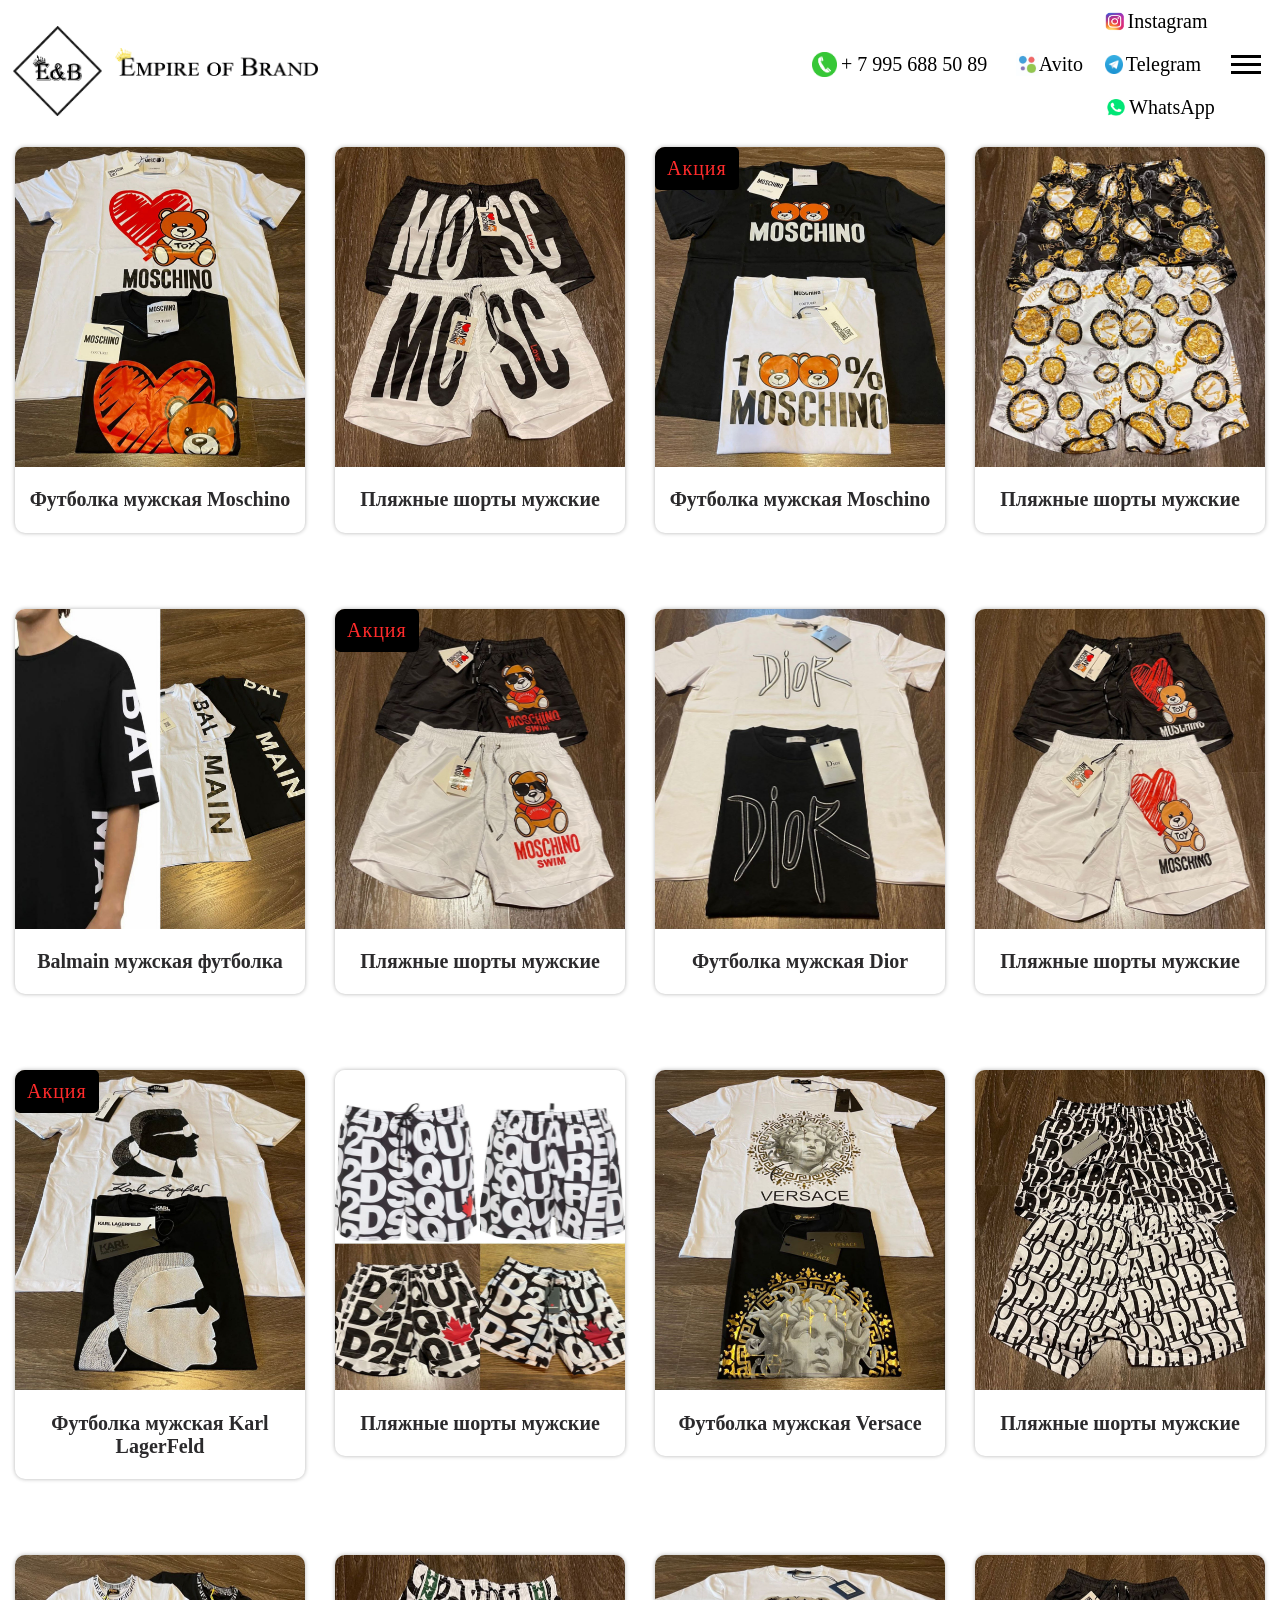
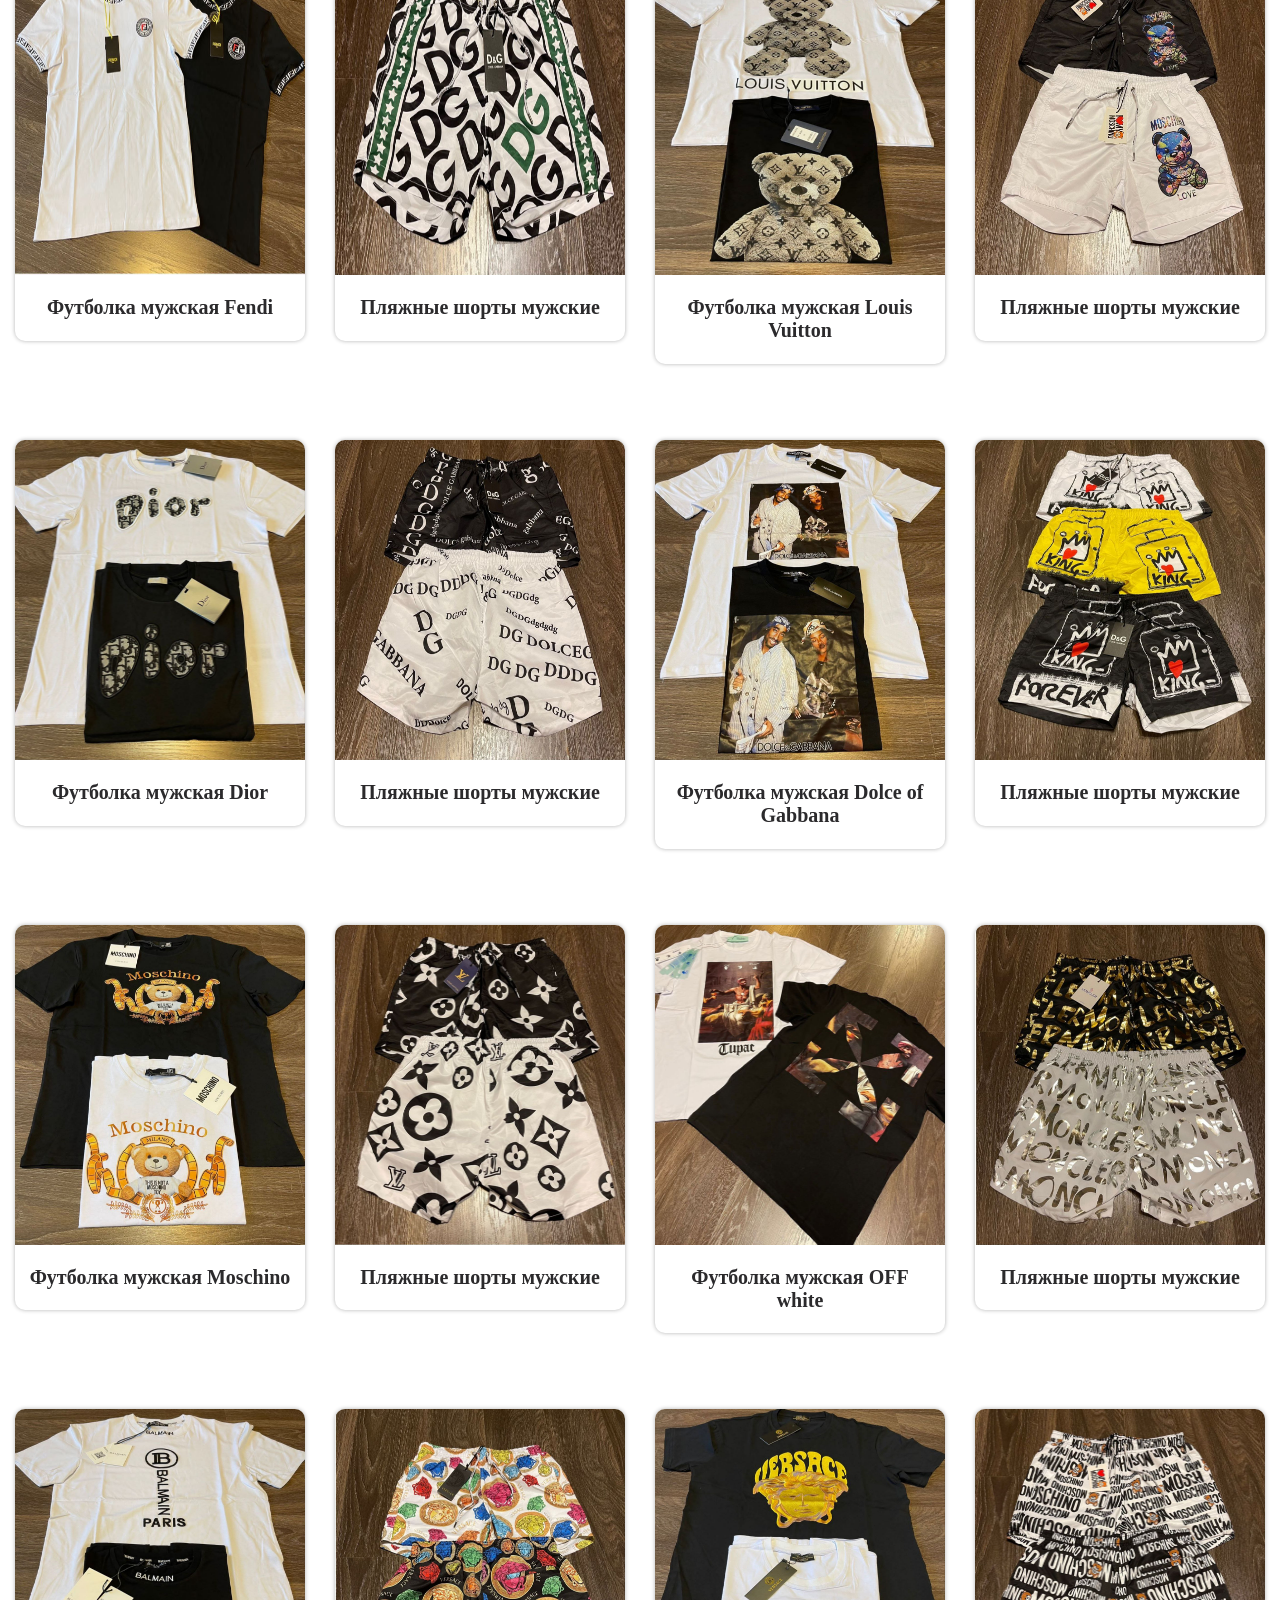
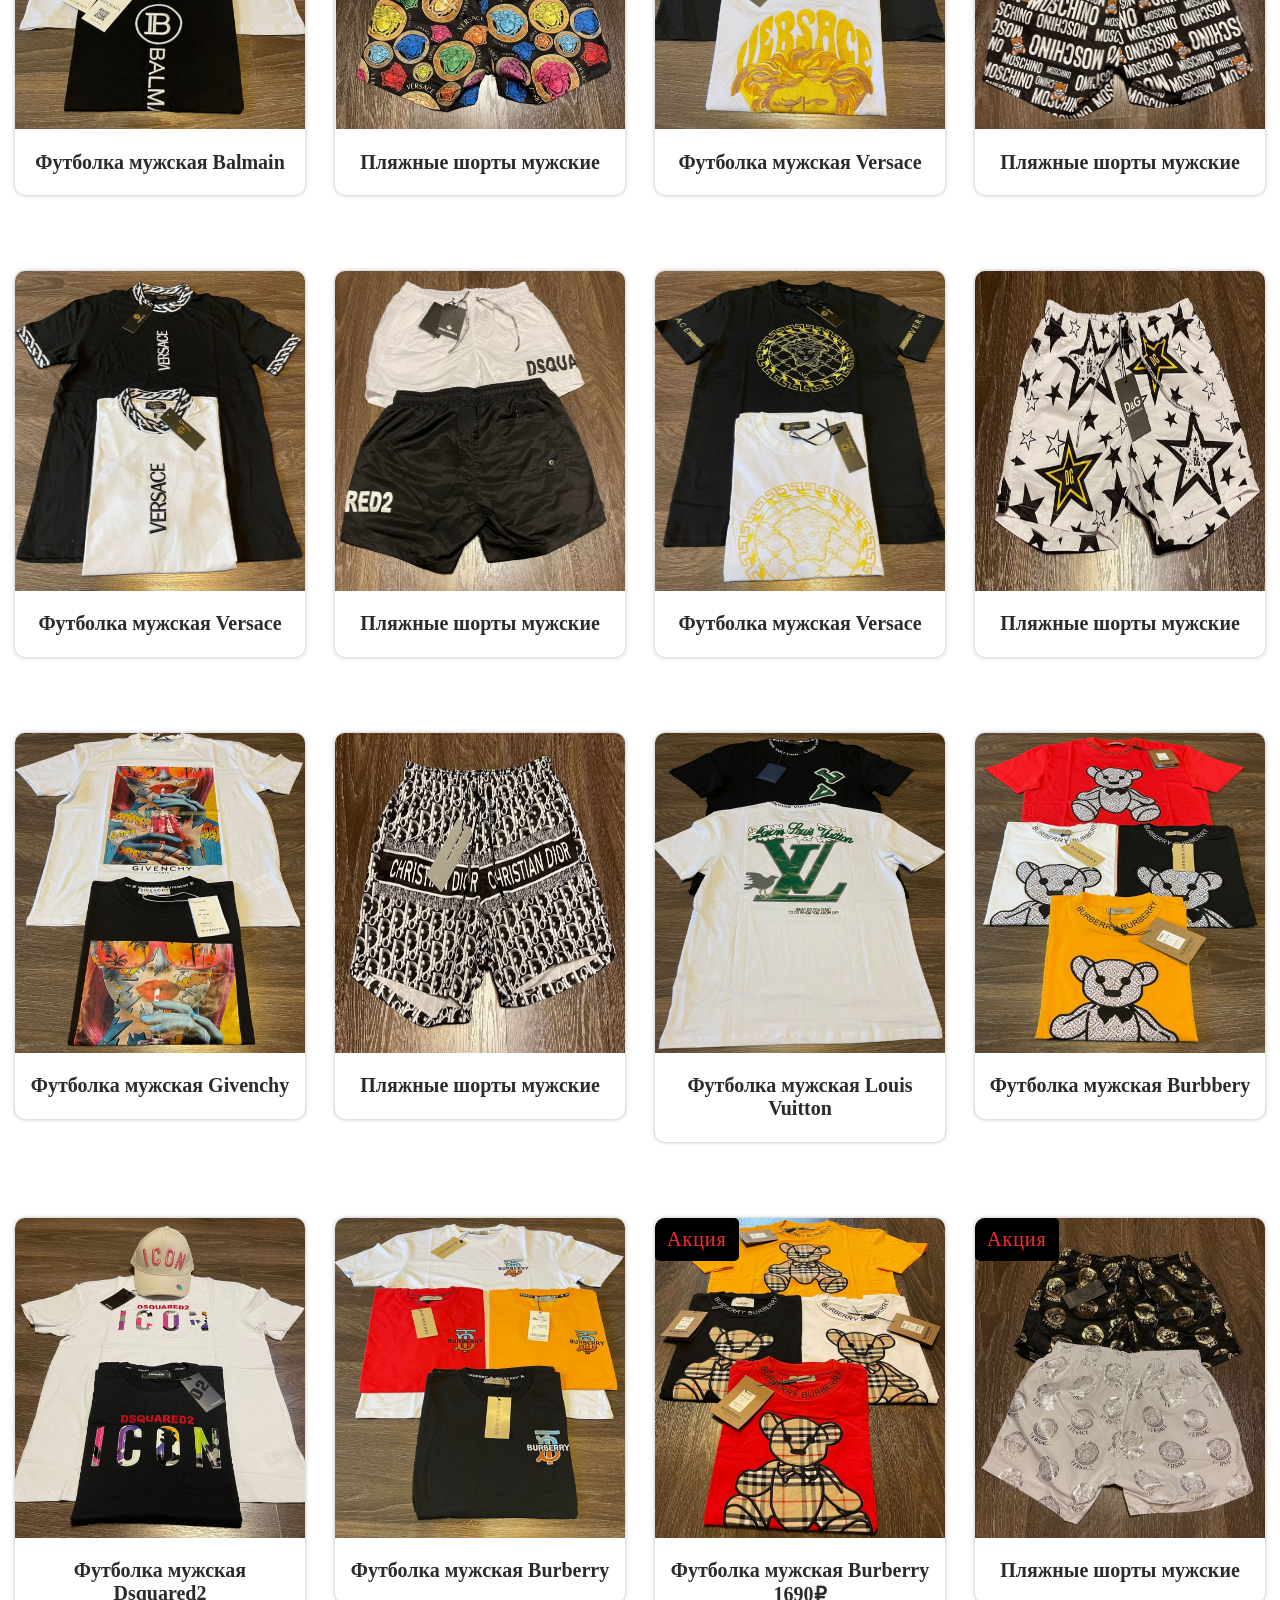
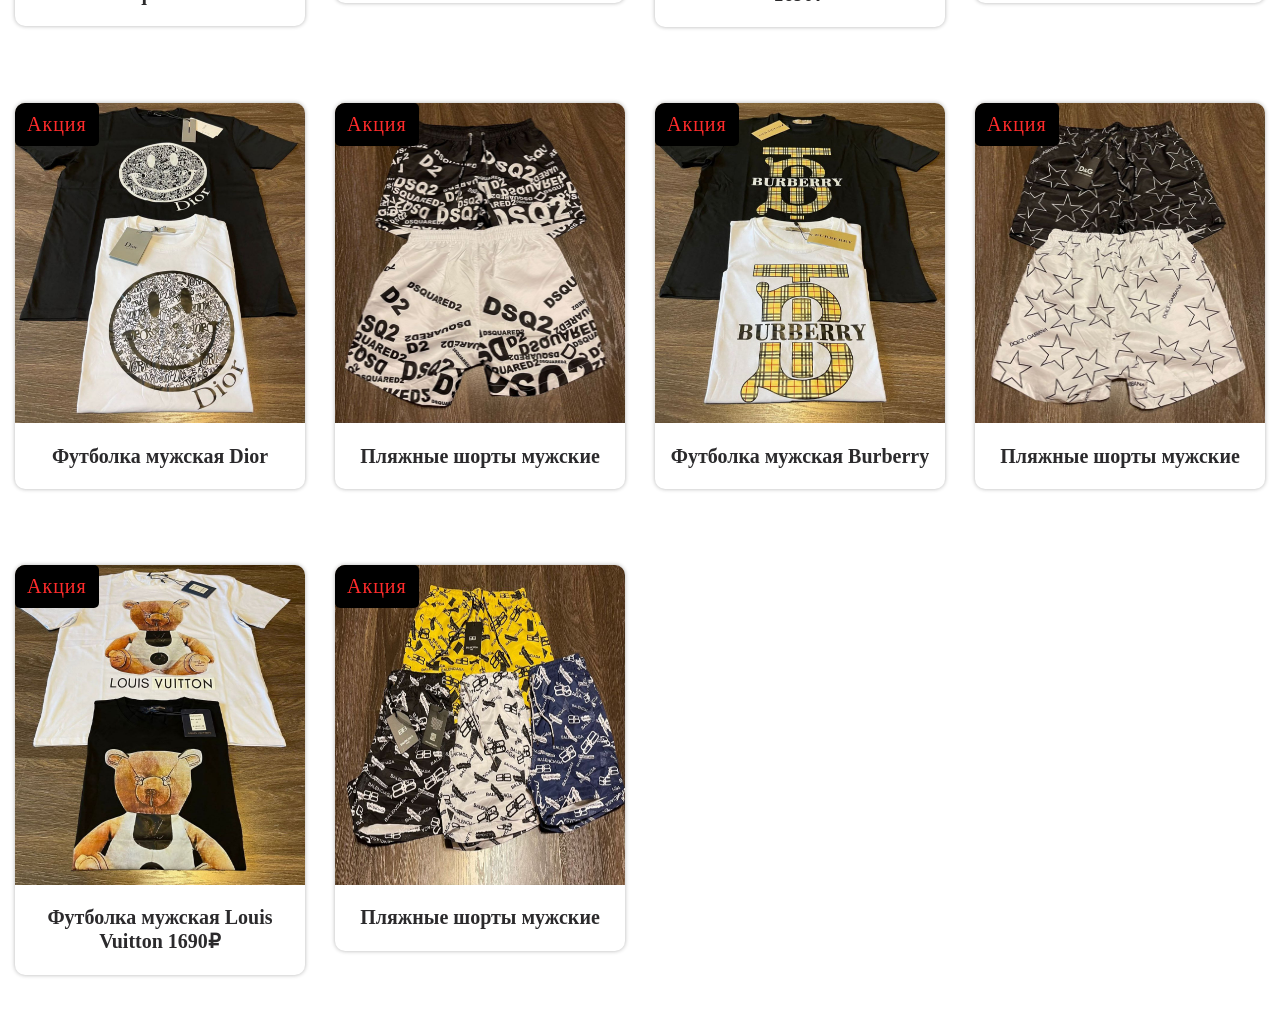
<file: index.html>
<!DOCTYPE html>
<html lang="en">
<head>
	<meta charset="UTF-8">
	<title>Empirebrand.ru</title>
	<link rel="icon" href="img/Прямоугольник 1 копия 3.png" type="img/x-icon">
	<link rel="shortcut icon" href="img/Прямоугольник 1 копия 3.png" type="img/x-icon">
	<meta name="viewport" content="width=device-width, initial-scale=1, shrink-to-fit=no"> 
	<script type="text/javascript" src="https://cdnjs.cloudflare.com/ajax/libs/jquery/3.4.1/jquery.min.js"></script>
	<link rel="stylesheet" href="main.css">
	<meta http-equiv="Permissions-Policy" content="interest-cohort=()">
</head>
<body id="body">
<header class="header" id="header">
	<button class="nav-toggle" id="nav_toggle" type="button">
        <span class="nav-toggle__item">Menu</span>
    </button>
    <div class="fir">
    <img class="logo1" data-nam = "a" src="img/Прямоугольник 1 копия 3.jpg">
	<a class="name" href="#" data-nam = "a"><img class="name_img" src="img/pngwing.com.png"></a>
	<div class="contect">
		<a class="cont"><img src="img/pngwing.com .png" class="znachok4">+ 7 995 688 50 89</a>
		<a class="avito" href="https://www.avito.ru/user/26b35a51072a0029b1a2f81b1737c6fe/profile?src=sharing" target="_blank"><img src="img/Без имени-1.jpg" class="znachok5">Avito</a>
		<div class="s_seti">
		<a href="https://instagram.com/empire_of_brand?igshid=NGExMmI2YTkyZg==" target="_blank"><img src="img/pngwing.com (9).png" class="znachok6">Instagram</a>
		<a href="https://web.telegram.org/k/#5147271077" target="_blank"><img src="img/2473-telegram.png" class="znachok7">Telegram</a>
		<a href="https://wa.me/79956885089" target="_blank"><img src="img/4586-whatsapp-logo.png" class="znachok8">WhatsApp</a>
		</div>
	</div>
	</div>
</header>
<button class="navi" id="navi" type="button">
        <span class="nav"></span>
    </button>
<button class="nazad" id="nazad" type="button">
        Назад
    </button>
<div class="main">
	<div class="container">
		<div class="poisk" id="poisk"></div>
		<div class="tovar" id="tovar">

				<div class="port_del" data-cat="foodbolka">
				<a href="#" data-tovar="9"><div class="port_inner">
						<img class="port_img" src="img/photo_2023-06-04_14-35-52 (2).jpg" alt="">
					<div class="port_cont">
						<div class="port_title">
								Футболка мужская Moschino
						</div>
					</div>
				</div></a>
				</div>

				<div class="port_del" data-cat="short">
				<a href="#" data-tovar="10"><div class="port_inner">
						<img class="port_img" src="img/photo_2023-06-09_00-13-14.jpg" alt="">
					<div class="port_cont">
						<div class="port_title">
								Пляжные шорты мужские
						</div>
					</div>
				</div></a>
				</div>
				
				<div class="port_del" data-cat="foodbolka" data-salee="2">
				<a href="#" data-tovar="11"><div class="port_inner"><p class="aksi">Aкция</p>
						<img class="port_img" src="img/photo_2023-06-04_14-36-13.jpg" alt="">
					<div class="port_cont">
						<div class="port_title">
								Футболка мужская Moschino
						</div>
					</div>
				</div></a>
				</div>

				<div class="port_del" data-cat="short">
				<a href="#" data-tovar="12"><div class="port_inner">
						<img class="port_img" src="img/photo_2023-06-09_00-13-13.jpg" alt="">
					<div class="port_cont">
						<div class="port_title">
								Пляжные шорты мужские
						</div>
					</div>
				</div></a>
				</div>
				
				<div class="port_del" data-cat="foodbolka">
				<a href="#" data-tovar="13"><div class="port_inner">
						<img class="port_img" src="img/photo_2023-06-04_14-36-14.jpg" alt="">
					<div class="port_cont">
						<div class="port_title">
								Balmain мужская футболка
						</div>
					</div>
				</div></a>
				</div>
				<div class="port_del" data-cat="short" data-salee="2">
				<a href="#" data-tovar="14"><div class="port_inner"><p class="aksi">Aкция</p>
						<img class="port_img" src="img/photo_2023-06-09_00-13-12.jpg" alt="">
					<div class="port_cont">
						<div class="port_title">
								Пляжные шорты мужские
						</div>
					</div>
				</div></a>
				</div>
				<div class="port_del" data-cat="foodbolka">
				<a href="#" data-tovar="15"><div class="port_inner">
						<img class="port_img" src="img/photo_2023-06-04_14-36-16.jpg" alt="" >
					<div class="port_cont">
						<div class="port_title">
								Футболка мужская Dior
						</div>
					</div>
				</div></a>
				</div>

				<div class="port_del" data-cat="short">
				<a href="#" data-tovar="16"><div class="port_inner">
						<img class="port_img" src="img/photo_2023-06-09_00-13-11.jpg" alt="" >
					<div class="port_cont">
						<div class="port_title">
								Пляжные шорты мужские
						</div>
					</div>
				</div></a>
				</div>

				<div class="port_del" data-cat="foodbolka" data-salee="2">
				<a href="#" data-tovar="17"><div class="port_inner"><p class="aksi">Aкция</p>
						<img class="port_img" src="img/photo_2023-06-04_14-35-39.jpg" alt="" >
					<div class="port_cont">
						<div class="port_title">
								Футболка мужская Karl LagerFeld
						</div>
					</div>
				</div></a>
				</div>

				<div class="port_del" data-cat="short">
				<a href="#" data-tovar="18"><div class="port_inner">
						<img class="port_img" src="img/photo_2023-06-09_00-13-19.jpg" alt="" >
					<div class="port_cont">
						<div class="port_title">
								Пляжные шорты мужские
						</div>
					</div>
				</div></a>
				</div>

				<div class="port_del" data-cat="foodbolka">
				<a href="#" data-tovar="19"><div class="port_inner">
						<img class="port_img" src="img/photo_2023-06-04_14-35-43.jpg" alt="" >
					<div class="port_cont">
						<div class="port_title">
								Футболка мужская Versace
						</div>
					</div>
				</div></a>
				</div>

				<div class="port_del" data-cat="short">
				<a href="#" data-tovar="20"><div class="port_inner">
						<img class="port_img" src="img/photo_2023-06-09_00-13-20.jpg" alt="" >
					<div class="port_cont">
						<div class="port_title">
								Пляжные шорты мужские
						</div>
					</div>
				</div></a>
				</div>

				<div class="port_del" data-cat="foodbolka">
				<a href="#" data-tovar="21"><div class="port_inner">
						<img class="port_img" src="img/photo_2023-06-04_14-35-47.jpg" alt="" >
					<div class="port_cont">
						<div class="port_title">
								Футболка мужская Fendi
						</div>
					</div>
				</div></a>
				</div>

				<div class="port_del" data-cat="short">
				<a href="#" data-tovar="22"><div class="port_inner">
						<img class="port_img" src="img/photo_2023-06-09_00-13-21 (2).jpg" alt="" >
					<div class="port_cont">
						<div class="port_title">
								Пляжные шорты мужские
						</div>
					</div>
				</div></a>
				</div>

				<div class="port_del" data-cat="foodbolka">
				<a href="#" data-tovar="23"><div class="port_inner">
						<img class="port_img" src="img/photo_2023-06-04_14-35-49.jpg" alt="" >
					<div class="port_cont">
						<div class="port_title">
								Футболка мужская Louis Vuitton
						</div>
					</div>
				</div></a>
				</div>

				<div class="port_del" data-cat="short">
				<a href="#" data-tovar="24"><div class="port_inner">
						<img class="port_img" src="img/photo_2023-06-09_00-13-21.jpg" alt="" >
					<div class="port_cont">
						<div class="port_title">
								Пляжные шорты мужские
						</div>
					</div>
				</div></a>
				</div>

				<div class="port_del" data-cat="foodbolka">
				<a href="#" data-tovar="25"><div class="port_inner">
						<img class="port_img" src="img/photo_2023-06-04_14-35-51.jpg" alt="" >
					<div class="port_cont">
						<div class="port_title">
								Футболка мужская Dior
						</div>
					</div>
				</div></a>
				</div>

				<div class="port_del" data-cat="short">
				<a href="#" data-tovar="26"><div class="port_inner">
						<img class="port_img" src="img/photo_2023-06-09_00-13-22.jpg" alt="" >
					<div class="port_cont">
						<div class="port_title">
								Пляжные шорты мужские
						</div>
					</div>
				</div></a>
				</div>

				<div class="port_del" data-cat="foodbolka">
				<a href="#" data-tovar="27"><div class="port_inner">
						<img class="port_img" src="img/photo_2023-06-04_14-35-52.jpg" alt="" >
					<div class="port_cont">
						<div class="port_title">
								Футболка мужская Dolce of Gabbana
						</div>
					</div>
				</div></a>
				</div>

				<div class="port_del" data-cat="short">
				<a href="#" data-tovar="28"><div class="port_inner">
						<img class="port_img" src="img/photo_2023-06-09_00-13-23.jpg" alt="" >
					<div class="port_cont">
						<div class="port_title">
								Пляжные шорты мужские
						</div>
					</div>
				</div></a>
				</div>

				<div class="port_del" data-cat="foodbolka">
				<a href="#" data-tovar="29"><div class="port_inner">
						<img class="port_img" src="img/photo_2023-06-04_14-36-15.jpg" alt="" >
					<div class="port_cont">
						<div class="port_title">
								Футболка мужская Moschino
						</div>
					</div>
				</div></a>
				</div>

				<div class="port_del" data-cat="short">
				<a href="#" data-tovar="30"><div class="port_inner">
						<img class="port_img" src="img/photo_2023-06-09_00-13-24.jpg" alt="" >
					<div class="port_cont">
						<div class="port_title">
								Пляжные шорты мужские
						</div>
					</div>
				</div></a>
				</div>

				<div class="port_del" data-cat="foodbolka">
				<a href="#" data-tovar="31"><div class="port_inner">
						<img class="port_img" src="img/photo_2023-06-04_14-36-17.jpg" alt="" >
					<div class="port_cont">
						<div class="port_title">
								Футболка мужская OFF white
						</div>
					</div>
				</div></a>
				</div>

				<div class="port_del" data-cat="short">
				<a href="#" data-tovar="32"><div class="port_inner">
						<img class="port_img" src="img/photo_2023-06-09_00-13-25 (2).jpg" alt="" >
					<div class="port_cont">
						<div class="port_title">
								Пляжные шорты мужские
						</div>
					</div>
				</div></a>
				</div>

				<div class="port_del" data-cat="foodbolka">
				<a href="#" data-tovar="33"><div class="port_inner">
						<img class="port_img" src="img/photo_2023-06-04_14-36-18.jpg" alt="" >
					<div class="port_cont">
						<div class="port_title">
								Футболка мужская Balmain
						</div>
					</div>
				</div></a>
				</div>

				<div class="port_del" data-cat="short">
				<a href="#" data-tovar="34"><div class="port_inner">
						<img class="port_img" src="img/photo_2023-06-09_00-13-25.jpg" alt="" >
					<div class="port_cont">
						<div class="port_title">
								Пляжные шорты мужские
						</div>
					</div>
				</div></a>
				</div>

				<div class="port_del" data-cat="foodbolka">
				<a href="#" data-tovar="35"><div class="port_inner">
						<img class="port_img" src="img/photo_2023-06-04_14-36-19.jpg" alt="" >
					<div class="port_cont">
						<div class="port_title">
								Футболка мужская Versace
						</div>
					</div>
				</div></a>
				</div>

				<div class="port_del" data-cat="short">
				<a href="#" data-tovar="36"><div class="port_inner">
						<img class="port_img" src="img/photo_2023-06-09_00-13-26.jpg" alt="" >
					<div class="port_cont">
						<div class="port_title">
								Пляжные шорты мужские
						</div>
					</div>
				</div></a>
				</div>

				<div class="port_del" data-cat="foodbolka">
				<a href="#" data-tovar="37"><div class="port_inner">
						<img class="port_img" src="img/photo_2023-06-04_14-36-25.jpg" alt="" >
					<div class="port_cont">
						<div class="port_title">
								Футболка мужская Versace
						</div>
					</div>
				</div></a>
				</div>

				<div class="port_del" data-cat="short">
				<a href="#" data-tovar="38"><div class="port_inner">
						<img class="port_img" src="img/photo_2023-06-09_00-13-27.jpg" alt="" >
					<div class="port_cont">
						<div class="port_title">
								Пляжные шорты мужские
						</div>
					</div>
				</div></a>
				</div>

				<div class="port_del" data-cat="foodbolka">
				<a href="#" data-tovar="39"><div class="port_inner">
						<img class="port_img" src="img/photo_2023-06-09_00-12-32.jpg" alt="" >
					<div class="port_cont">
						<div class="port_title">
								Футболка мужская Versace
						</div>
					</div>
				</div></a>
				</div>

				<div class="port_del" data-cat="short">
				<a href="#" data-tovar="40"><div class="port_inner">
						<img class="port_img" src="img/photo_2023-06-09_00-13-28.jpg" alt="" >
					<div class="port_cont">
						<div class="port_title">
								Пляжные шорты мужские
						</div>
					</div>
				</div></a>
				</div>

				<div class="port_del" data-cat="foodbolka">
				<a href="#" data-tovar="41"><div class="port_inner">
						<img class="port_img" src="img/photo_2023-06-09_00-12-36.jpg" alt="" >
					<div class="port_cont">
						<div class="port_title">
								Футболка мужская Givenchy
						</div>
					</div>
				</div></a>
				</div>

				<div class="port_del" data-cat="short">
				<a href="#" data-tovar="42"><div class="port_inner">
						<img class="port_img" src="img/photo_2023-06-09_00-13-29.jpg" alt="" >
					<div class="port_cont">
						<div class="port_title">
								Пляжные шорты мужские
						</div>
					</div>
				</div></a>
				</div>

				<div class="port_del" data-cat="foodbolka">
				<a href="#" data-tovar="43"><div class="port_inner">
						<img class="port_img" src="img/photo_2023-06-09_00-12-55.jpg" alt="" >
					<div class="port_cont">
						<div class="port_title">
								Футболка мужская Louis Vuitton
						</div>
					</div>
				</div></a>
				</div>

				<div class="port_del" data-cat="foodbolka">
				<a href="#" data-tovar="44"><div class="port_inner">
						<img class="port_img" src="img/photo_2023-06-09_00-13-00.jpg" alt="" >
					<div class="port_cont">
						<div class="port_title">
								Футболка мужская Burbbery
						</div>
					</div>
				</div></a>
				</div>

				<div class="port_del" data-cat="foodbolka">
				<a href="#" data-tovar="45"><div class="port_inner">
						<img class="port_img" src="img/photo_2023-06-09_00-13-02 (2).jpg" alt="" >
					<div class="port_cont">
						<div class="port_title">
								Футболка мужская Dsquared2
						</div>
					</div>
				</div></a>
				</div>

				<div class="port_del" data-cat="foodbolka">
				<a href="#" data-tovar="46"><div class="port_inner">
						<img class="port_img" src="img/photo_2023-06-09_00-13-02.jpg" alt="" >
					<div class="port_cont">
						<div class="port_title">
								Футболка мужская Burberry
						</div>
					</div>
				</div></a>
				</div>

				<div class="port_del" data-cat="foodbolka" data-salee="2">
					<a href="#" data-tovar="1">
					<div class="port_inner"><p class="aksi">Aкция</p>
						<img class="port_img" src="img/photo_2023-06-04_14-35-35.jpg" alt="">
						<div class="port_cont">
							<div class="port_title">
								Футболка мужская Burberry
								1690₽
							</div>
						</div>
					</div>
					</a>
				</div>

				<div class="port_del" data-cat="short" data-salee="4">
				<a href="#" data-tovar="2"><div class="port_inner"><p class="aksi">Aкция</p>
						<img class="port_img" src="img/photo_2023-06-09_00-13-18.jpg" alt="">
					<div class="port_cont">
						<div class="port_title">
							Пляжные шорты мужские
						</div>
					</div>
				</div></a>
				</div>

				<div class="port_del" data-cat="foodbolka" data-salee="3">
				<a href="#" data-tovar="3"><div class="port_inner"><p class="aksi">Aкция</p>
						<img class="port_img" src="img/photo_2023-06-04_14-35-41.jpg" alt="">
					<div class="port_cont">
						<div class="port_title">
								Футболка мужская Dior
						</div>
					</div>
				</div></a>
				</div>

				<div class="port_del" data-cat="short" data-salee="2">
				<a href="#" data-tovar="4"><div class="port_inner"><p class="aksi">Aкция</p>
						<img class="port_img" src="img/photo_2023-06-09_00-13-17.jpg" alt="">
					<div class="port_cont">
						<div class="port_title">
								Пляжные шорты мужские
						</div>
					</div>
				</div></a>
				</div>

				<div class="port_del" data-cat="foodbolka" data-salee="1">
				<a href="#" data-tovar="5"><div class="port_inner"><p class="aksi">Aкция</p>
						<img class="port_img" src="img/photo_2023-06-04_14-35-46.jpg" alt="">
					<div class="port_cont">
						<div class="port_title">
								Футболка мужская Burberry
						</div>
					</div>
				</div></a>
				</div>

				<div class="port_del" data-cat="short" data-salee="2">
				<a href="#" data-tovar="6"><div class="port_inner"><p class="aksi">Aкция</p>
						<img class="port_img" src="img/photo_2023-06-09_00-13-16.jpg" alt="">
					<div class="port_cont">
						<div class="port_title">
								Пляжные шорты мужские
						</div>
					</div>
				</div></a>
				</div>
				<div class="port_del" data-cat="foodbolka" data-salee="2">
				<a href="#" data-tovar="7"><div class="port_inner"><p class="aksi">Aкция</p>
						<img class="port_img" src="img/photo_2023-06-04_14-35-48.jpg" alt="">
					<div class="port_cont">
						<div class="port_title">
								Футболка мужская Louis Vuitton 
								1690₽
						</div>
					</div>
				</div></a>
				</div>

				<div class="port_del" data-cat="short" data-salee="2">
				<a href="#" data-tovar="8"><div class="port_inner"><p class="aksi">Aкция</p>
						<img class="port_img" src="img/photo_2023-06-09_00-13-15.jpg" alt="">
					<div class="port_cont">
						<div class="port_title">
								Пляжные шорты мужские
						</div>
					</div>
				</div></a>
				</div>

			</div>
	</div>
</div>
<div class="filtr">
	<a href="#" data-filter="short">Шорты</a>
	<a href="#" data-filter="foodbolka">Футболка</a>
	<a href="#" data-filter="triko">Трико</a>
	<a href="#" data-filter="salee">Акция</a>
	<a href="#" data-filter="all">Все</a>
</div>
<div class="card_1" data-card="1">
	<div class="head">
		<div class="logo"><img src="img/Прямоугольник 1 копия 3.jpg"></div>
		<div class="nam"><img class="name_img" src="img/pngwing.com.png"></div>
		<div class="name_tovar">Burberry</div>
	</div>
	<div class="sact">
		<div class="imag">
			<a class="vid" href="https://www.youtube.com/embed/foy89FB5DxQ" target="_blank"></a>
			<div class="foto"><div class="fot"><img src="img/photo_2023-06-04_14-35-35.jpg" class="foto_img" data-filt="as" data-cas="as"></div></div>
			<div class="foto"><div class="fot"><img src="img/photo_2023-06-04_14-36-26.jpg" class="foto_img" data-filt="ad" data-cas="ad"></div></div>
			<div class="foto"><div class="fot"><img src="img/photo_2023-06-04_14-36-28.jpg" class="foto_img" data-filt="af"
			data-cas="af"></div></div>
			<div class="video"><div class="fot"><iframe src="https://www.youtube.com/embed/foy89FB5DxQ" target="_blank" title="YouTube video player" frameborder="0" allow="accelerometer; autoplay; clipboard-write; encrypted-media; gyroscope; picture-in-picture; web-share" allowfullscreen></iframe></div></div>
		</div>
		<div class="opis"><p>⚠️У нас к сожалению в данный момент нет магазина, где можно посмотреть и примерить😔 пока что работаем  на доставку и для вас мы создали условия для комфортной покупки😊</p><p>❗️Размеры 46(S) - 58(4XL), наличие уточняйте</p><p>Условия доставки🚚:</p><p>Авито доставка- с 30% скидкой на доставку и с возможностью примерить (в ТК Сдэк и т п, нет примерочной, но у вас будет 14 дней на возврат).</p><p> Отправка любой ТК от нас с предоплатой, у вас будет 3 дня на возврат после поступления. Возврат будет за наш счет😊 </p><p>Допольнительная информация:</p><p>✅У нас в видео вы можете узнать как заказывать Авито доставкой</p><p>✅У нас есть своя размерная сетка для каждого товара и по ней мы подбираем для вас нужный размер😊 </p><p>✅По просьбе делаем замеры размеров для вас😊</p>📲Пишите или звоните, отвечу на все вопросы.(Телеграмм, Ватсапп есть по указанному номеру в профиле)</p><p>О магазине:</p><p>В нашем онлайн магазине Empire of Brand 🔥 большой ассортимент одежды 💯 премиум качества из Турции🇹🇷, с которым вы можете ознакомиться в профиле.</p><p>❗️Также мы постоянно расширяем ассортимент, делаем скидки и раздаем промокоды😊 </p><p>📲 Подписывайтесь чтобы первым узнавать о новых поступлениях.</p><p>🌟 Наша миссия- приносить радость Вам, при покупке новой одежды Премиум Качество за хорошую цену.</p></div>
	</div>
	<div class="cla" data-buy="1"><button class="sale">Купить</button></div>
</div>
<div class="ass">
	<div class="pravo" data-slider="as" data-next="ad" data-st="qw"
	data-ol="qe"><img src="img/Прямоугольник.png"></div>
	<div class="levo" data-slider="ad" data-next="as" data-st="qe"
	data-ol="qw"><img src="img/Прямоугольник 1 копия.png"></div>
	<div class="pravo2" data-slider="ad" data-next="af" data-st="qr"
	data-ol="qw"><img src="img/Прямоугольник.png"></div>
	<div class="levo2" data-slider="af" data-next="ad" data-st="qw"
	data-ol="qr"><img src="img/Прямоугольник 1 копия.png"></div>
	<div class="pravo3" data-slider="af" data-next="ag" data-st="qt"
	data-ol="qr"><img src="img/Прямоугольник.png"></div>
</div>
<div class="card_1" data-card="2">
	<div class="head">
		<div class="logo"><img src="img/Прямоугольник 1 копия 3.jpg"></div>
		<div class="nam"><img class="name_img" src="img/pngwing.com.png"></div>
		<div class="name_tovar">Versace</div>
	</div>
	<div class="sact">
		<div class="imag">
			<a class="vid" href="https://www.youtube.com/embed/foy89FB5DxQ" target="_blank"></a>
			<div class="foto"><div class="fot"><img src="img/photo_2023-06-09_00-13-18.jpg" class="foto_img" data-filt="as" data-cas="as"></div></div>
			<div class="foto"><div class="fot"><img src="img/photo_2023-06-04_14-36-26.jpg" class="foto_img" data-filt="ad" data-cas="ad"></div></div>
			<div class="foto"><div class="fot"><img src="img/photo_2023-06-04_14-36-28.jpg" class="foto_img" data-filt="af"
			data-cas="af"></div></div>
			<div class="video"><div class="fot"><iframe src="https://www.youtube.com/embed/foy89FB5DxQ" title="YouTube video player" frameborder="0" allow="accelerometer; autoplay; clipboard-write; encrypted-media; gyroscope; picture-in-picture; web-share" allowfullscreen></iframe></div></div>
		</div>
		<div class="opis"><p>⚠️У нас к сожалению в данный момент нет магазина, где можно посмотреть и примерить😔 пока что работаем  на доставку и для вас мы создали условия для комфортной покупки😊</p><p>❗️Размеры 46(S) - 58(4XL), наличие уточняйте</p><p>Условия доставки🚚:</p><p>Авито доставка- с 30% скидкой на доставку и с возможностью примерить (в ТК Сдэк и т п, нет примерочной, но у вас будет 14 дней на возврат).</p><p> Отправка любой ТК от нас с предоплатой, у вас будет 3 дня на возврат после поступления. Возврат будет за наш счет😊 </p><p>Допольнительная информация:</p><p>✅У нас в видео вы можете узнать как заказывать Авито доставкой</p><p>✅У нас есть своя размерная сетка для каждого товара и по ней мы подбираем для вас нужный размер😊 </p><p>✅По просьбе делаем замеры размеров для вас😊</p>📲Пишите или звоните, отвечу на все вопросы.(Телеграмм, Ватсапп есть по указанному номеру в профиле)</p><p>О магазине:</p><p>В нашем онлайн магазине Empire of Brand 🔥 большой ассортимент одежды 💯 премиум качества из Турции🇹🇷, с которым вы можете ознакомиться в профиле.</p><p>❗️Также мы постоянно расширяем ассортимент, делаем скидки и раздаем промокоды😊 </p><p>📲 Подписывайтесь чтобы первым узнавать о новых поступлениях.</p><p>🌟 Наша миссия- приносить радость Вам, при покупке новой одежды Премиум Качество за хорошую цену.</p></div>
	</div>
	<div class="cla" data-buy="2"><button class="sale">Купить</button></div>
</div>
<div class="card_1" data-card="3">
	<div class="head">
		<div class="logo"><img src="img/Прямоугольник 1 копия 3.jpg"></div>
		<div class="nam"><img class="name_img" src="img/pngwing.com.png"></div>
		<div class="name_tovar">Dior 1650₽</div>
	</div>
	<div class="sact">
		<div class="imag">
			<a class="vid" href="https://www.youtube.com/embed/foy89FB5DxQ" target="_blank"></a>
			<div class="foto"><div class="fot"><img src="img/photo_2023-06-04_14-35-41.jpg" class="foto_img" data-filt="as" data-cas="as"></div></div>
			<div class="foto"><div class="fot"><img src="img/photo_2023-06-04_14-36-26.jpg" class="foto_img" data-filt="ad" data-cas="ad"></div></div>
			<div class="foto"><div class="fot"><img src="img/photo_2023-06-04_14-36-28.jpg" class="foto_img" data-filt="af"
			data-cas="af"></div></div>
			<div class="video"><div class="fot"><img src="img/photo_2023-07-01_19-51-30.jpg" class="foto_img"></div></div>
		</div>
		<div class="opis"><p>⚠️У нас к сожалению в данный момент нет магазина, где можно посмотреть и примерить😔 пока что работаем  на доставку и для вас мы создали условия для комфортной покупки😊</p><p>❗️Размеры 46(S) - 58(4XL), наличие уточняйте</p><p>Условия доставки🚚:</p><p>Авито доставка- с 30% скидкой на доставку и с возможностью примерить (в ТК Сдэк и т п, нет примерочной, но у вас будет 14 дней на возврат).</p><p> Отправка любой ТК от нас с предоплатой, у вас будет 3 дня на возврат после поступления. Возврат будет за наш счет😊 </p><p>Допольнительная информация:</p><p>✅У нас в видео вы можете узнать как заказывать Авито доставкой</p><p>✅У нас есть своя размерная сетка для каждого товара и по ней мы подбираем для вас нужный размер😊 </p><p>✅По просьбе делаем замеры размеров для вас😊</p>📲Пишите или звоните, отвечу на все вопросы.(Телеграмм, Ватсапп есть по указанному номеру в профиле)</p><p>О магазине:</p><p>В нашем онлайн магазине Empire of Brand 🔥 большой ассортимент одежды 💯 премиум качества из Турции🇹🇷, с которым вы можете ознакомиться в профиле.</p><p>❗️Также мы постоянно расширяем ассортимент, делаем скидки и раздаем промокоды😊 </p><p>📲 Подписывайтесь чтобы первым узнавать о новых поступлениях.</p><p>🌟 Наша миссия- приносить радость Вам, при покупке новой одежды Премиум Качество за хорошую цену.</p></div>
	</div>
	<div class="cla" data-buy="3"><button class="sale">Заказать</button></div>
</div>
<div class="card_1" data-card="4">
	<div class="head">
		<div class="logo"><img src="img/Прямоугольник 1 копия 3.jpg"></div>
		<div class="nam"><img class="name_img" src="img/pngwing.com.png"></div>
		<div class="name_tovar">dsquared2</div>
	</div>
	<div class="sact">
		<div class="imag">
			<a class="vid" href="https://www.youtube.com/embed/foy89FB5DxQ" target="_blank"></a>
			<div class="foto"><div class="fot"><img src="img/photo_2023-06-09_00-13-17.jpg" class="foto_img" data-filt="as" data-cas="as"></div></div>
			<div class="foto"><div class="fot"><img src="img/photo_2023-06-04_14-36-26.jpg" class="foto_img" data-filt="ad" data-cas="ad"></div></div>
			<div class="foto"><div class="fot"><img src="img/photo_2023-06-04_14-36-28.jpg" class="foto_img" data-filt="af"
			data-cas="af"></div></div>
			<div class="video"><div class="fot"><iframe src="https://www.youtube.com/embed/foy89FB5DxQ" title="YouTube video player" frameborder="0" allow="accelerometer; autoplay; clipboard-write; encrypted-media; gyroscope; picture-in-picture; web-share" allowfullscreen></iframe></div></div>
		</div>
		<div class="opis"><p>⚠️У нас к сожалению в данный момент нет магазина, где можно посмотреть и примерить😔 пока что работаем  на доставку и для вас мы создали условия для комфортной покупки😊</p><p>❗️Размеры 46(S) - 58(4XL), наличие уточняйте</p><p>Условия доставки🚚:</p><p>Авито доставка- с 30% скидкой на доставку и с возможностью примерить (в ТК Сдэк и т п, нет примерочной, но у вас будет 14 дней на возврат).</p><p> Отправка любой ТК от нас с предоплатой, у вас будет 3 дня на возврат после поступления. Возврат будет за наш счет😊 </p><p>Допольнительная информация:</p><p>✅У нас в видео вы можете узнать как заказывать Авито доставкой</p><p>✅У нас есть своя размерная сетка для каждого товара и по ней мы подбираем для вас нужный размер😊 </p><p>✅По просьбе делаем замеры размеров для вас😊</p>📲Пишите или звоните, отвечу на все вопросы.(Телеграмм, Ватсапп есть по указанному номеру в профиле)</p><p>О магазине:</p><p>В нашем онлайн магазине Empire of Brand 🔥 большой ассортимент одежды 💯 премиум качества из Турции🇹🇷, с которым вы можете ознакомиться в профиле.</p><p>❗️Также мы постоянно расширяем ассортимент, делаем скидки и раздаем промокоды😊 </p><p>📲 Подписывайтесь чтобы первым узнавать о новых поступлениях.</p><p>🌟 Наша миссия- приносить радость Вам, при покупке новой одежды Премиум Качество за хорошую цену.</p></div>
	</div>
	<div class="cla" data-buy="4"><button class="sale">Купить</button></div>
</div>
<div class="card_1" data-card="5">
	<div class="head">
		<div class="logo"><img src="img/Прямоугольник 1 копия 3.jpg"></div>
		<div class="nam"><img class="name_img" src="img/pngwing.com.png"></div>
		<div class="name_tovar">Burberry</div>
	</div>
	<div class="sact">
		<div class="imag">
			<a class="vid" href="https://www.youtube.com/embed/foy89FB5DxQ" target="_blank"></a>
			<div class="foto"><div class="fot"><img src="img/photo_2023-06-04_14-35-46.jpg" class="foto_img" data-filt="as" data-cas="as"></div></div>
			<div class="foto"><div class="fot"><img src="img/photo_2023-06-04_14-36-26.jpg" class="foto_img" data-filt="ad" data-cas="ad"></div></div>
			<div class="foto"><div class="fot"><img src="img/photo_2023-06-04_14-36-28.jpg" class="foto_img" data-filt="af"
			data-cas="af"></div></div>
			<div class="video"><div class="fot"><iframe src="https://www.youtube.com/embed/foy89FB5DxQ" title="YouTube video player" frameborder="0" allow="accelerometer; autoplay; clipboard-write; encrypted-media; gyroscope; picture-in-picture; web-share" allowfullscreen></iframe></div></div>
		</div>
		<div class="opis"><p>⚠️У нас к сожалению в данный момент нет магазина, где можно посмотреть и примерить😔 пока что работаем  на доставку и для вас мы создали условия для комфортной покупки😊</p><p>❗️Размеры 46(S) - 58(4XL), наличие уточняйте</p><p>Условия доставки🚚:</p><p>Авито доставка- с 30% скидкой на доставку и с возможностью примерить (в ТК Сдэк и т п, нет примерочной, но у вас будет 14 дней на возврат).</p><p> Отправка любой ТК от нас с предоплатой, у вас будет 3 дня на возврат после поступления. Возврат будет за наш счет😊 </p><p>Допольнительная информация:</p><p>✅У нас в видео вы можете узнать как заказывать Авито доставкой</p><p>✅У нас есть своя размерная сетка для каждого товара и по ней мы подбираем для вас нужный размер😊 </p><p>✅По просьбе делаем замеры размеров для вас😊</p>📲Пишите или звоните, отвечу на все вопросы.(Телеграмм, Ватсапп есть по указанному номеру в профиле)</p><p>О магазине:</p><p>В нашем онлайн магазине Empire of Brand 🔥 большой ассортимент одежды 💯 премиум качества из Турции🇹🇷, с которым вы можете ознакомиться в профиле.</p><p>❗️Также мы постоянно расширяем ассортимент, делаем скидки и раздаем промокоды😊 </p><p>📲 Подписывайтесь чтобы первым узнавать о новых поступлениях.</p><p>🌟 Наша миссия- приносить радость Вам, при покупке новой одежды Премиум Качество за хорошую цену.</p></div>
	</div>
	<div class="cla" data-buy="5"><button class="sale">Купить</button></div>
</div>
<div class="card_1" data-card="6">
	<div class="head">
		<div class="logo"><img src="img/Прямоугольник 1 копия 3.jpg"></div>
		<div class="nam"><img class="name_img" src="img/pngwing.com.png"></div>
		<div class="name_tovar">Dolce of Gabbana</div>
	</div>
	<div class="sact">
		<div class="imag">
			<a class="vid" href="https://www.youtube.com/embed/foy89FB5DxQ" target="_blank"></a>
			<div class="foto"><div class="fot"><img src="img/photo_2023-06-09_00-13-16.jpg" class="foto_img" data-filt="as" data-cas="as"></div></div>
			<div class="foto"><div class="fot"><img src="img/photo_2023-06-04_14-36-26.jpg" class="foto_img" data-filt="ad" data-cas="ad"></div></div>
			<div class="foto"><div class="fot"><img src="img/photo_2023-06-04_14-36-28.jpg" class="foto_img" data-filt="af"
			data-cas="af"></div></div>
			<div class="video"><div class="fot"><iframe src="https://www.youtube.com/embed/foy89FB5DxQ" title="YouTube video player" frameborder="0" allow="accelerometer; autoplay; clipboard-write; encrypted-media; gyroscope; picture-in-picture; web-share" allowfullscreen></iframe></div></div>
		</div>
		<div class="opis"><p>⚠️У нас к сожалению в данный момент нет магазина, где можно посмотреть и примерить😔 пока что работаем  на доставку и для вас мы создали условия для комфортной покупки😊</p><p>❗️Размеры 46(S) - 58(4XL), наличие уточняйте</p><p>Условия доставки🚚:</p><p>Авито доставка- с 30% скидкой на доставку и с возможностью примерить (в ТК Сдэк и т п, нет примерочной, но у вас будет 14 дней на возврат).</p><p> Отправка любой ТК от нас с предоплатой, у вас будет 3 дня на возврат после поступления. Возврат будет за наш счет😊 </p><p>Допольнительная информация:</p><p>✅У нас в видео вы можете узнать как заказывать Авито доставкой</p><p>✅У нас есть своя размерная сетка для каждого товара и по ней мы подбираем для вас нужный размер😊 </p><p>✅По просьбе делаем замеры размеров для вас😊</p>📲Пишите или звоните, отвечу на все вопросы.(Телеграмм, Ватсапп есть по указанному номеру в профиле)</p><p>О магазине:</p><p>В нашем онлайн магазине Empire of Brand 🔥 большой ассортимент одежды 💯 премиум качества из Турции🇹🇷, с которым вы можете ознакомиться в профиле.</p><p>❗️Также мы постоянно расширяем ассортимент, делаем скидки и раздаем промокоды😊 </p><p>📲 Подписывайтесь чтобы первым узнавать о новых поступлениях.</p><p>🌟 Наша миссия- приносить радость Вам, при покупке новой одежды Премиум Качество за хорошую цену.</p></div>
	</div>
	<div class="cla" data-buy="6"><button class="sale">Купить</button></div>
</div>
<div class="card_1" data-card="7">
	<div class="head">
		<div class="logo"><img src="img/Прямоугольник 1 копия 3.jpg"></div>
		<div class="nam"><img class="name_img" src="img/pngwing.com.png"></div>
		<div class="name_tovar">Louis vuitton</div>
	</div>
	<div class="sact">
		<div class="imag">
			<a class="vid" href="https://www.youtube.com/embed/foy89FB5DxQ" target="_blank"></a>
			<div class="foto"><div class="fot"><img src="img/photo_2023-06-04_14-35-48.jpg" class="foto_img" data-filt="as" data-cas="as"></div></div>
			<div class="foto"><div class="fot"><img src="img/photo_2023-06-04_14-36-26.jpg" class="foto_img" data-filt="ad" data-cas="ad"></div></div>
			<div class="foto"><div class="fot"><img src="img/photo_2023-06-04_14-36-28.jpg" class="foto_img" data-filt="af"
			data-cas="af"></div></div>
			<div class="video"><div class="fot"><iframe src="https://www.youtube.com/embed/foy89FB5DxQ" title="YouTube video player" frameborder="0" allow="accelerometer; autoplay; clipboard-write; encrypted-media; gyroscope; picture-in-picture; web-share" allowfullscreen></iframe></div></div>
		</div>
		<div class="opis"><p>⚠️У нас к сожалению в данный момент нет магазина, где можно посмотреть и примерить😔 пока что работаем  на доставку и для вас мы создали условия для комфортной покупки😊</p><p>❗️Размеры 46(S) - 58(4XL), наличие уточняйте</p><p>Условия доставки🚚:</p><p>Авито доставка- с 30% скидкой на доставку и с возможностью примерить (в ТК Сдэк и т п, нет примерочной, но у вас будет 14 дней на возврат).</p><p> Отправка любой ТК от нас с предоплатой, у вас будет 3 дня на возврат после поступления. Возврат будет за наш счет😊 </p><p>Допольнительная информация:</p><p>✅У нас в видео вы можете узнать как заказывать Авито доставкой</p><p>✅У нас есть своя размерная сетка для каждого товара и по ней мы подбираем для вас нужный размер😊 </p><p>✅По просьбе делаем замеры размеров для вас😊</p>📲Пишите или звоните, отвечу на все вопросы.(Телеграмм, Ватсапп есть по указанному номеру в профиле)</p><p>О магазине:</p><p>В нашем онлайн магазине Empire of Brand 🔥 большой ассортимент одежды 💯 премиум качества из Турции🇹🇷, с которым вы можете ознакомиться в профиле.</p><p>❗️Также мы постоянно расширяем ассортимент, делаем скидки и раздаем промокоды😊 </p><p>📲 Подписывайтесь чтобы первым узнавать о новых поступлениях.</p><p>🌟 Наша миссия- приносить радость Вам, при покупке новой одежды Премиум Качество за хорошую цену.</p></div>
	</div>
	<div class="cla" data-buy="7"><button class="sale">Купить</button></div>
</div>
<div class="card_1" data-card="8">
	<div class="head">
		<div class="logo"><img src="img/Прямоугольник 1 копия 3.jpg"></div>
		<div class="nam"><img class="name_img" src="img/pngwing.com.png"></div>
		<div class="name_tovar">balenciga</div>
	</div>
	<div class="sact">
		<div class="imag">
			<a class="vid" href="https://www.youtube.com/embed/foy89FB5DxQ" target="_blank"></a>
			<div class="foto"><div class="fot"><img src="img/photo_2023-06-09_00-13-15.jpg" class="foto_img" data-filt="as" data-cas="as"></div></div>
			<div class="foto"><div class="fot"><img src="img/photo_2023-06-04_14-36-26.jpg" class="foto_img" data-filt="ad" data-cas="ad"></div></div>
			<div class="foto"><div class="fot"><img src="img/photo_2023-06-04_14-36-28.jpg" class="foto_img" data-filt="af"
			data-cas="af"></div></div>
			<div class="video"><div class="fot"><iframe src="https://www.youtube.com/embed/foy89FB5DxQ" title="YouTube video player" frameborder="0" allow="accelerometer; autoplay; clipboard-write; encrypted-media; gyroscope; picture-in-picture; web-share" allowfullscreen></iframe></div></div>
		</div>
		<div class="opis"><p>⚠️У нас к сожалению в данный момент нет магазина, где можно посмотреть и примерить😔 пока что работаем  на доставку и для вас мы создали условия для комфортной покупки😊</p><p>❗️Размеры 46(S) - 58(4XL), наличие уточняйте</p><p>Условия доставки🚚:</p><p>Авито доставка- с 30% скидкой на доставку и с возможностью примерить (в ТК Сдэк и т п, нет примерочной, но у вас будет 14 дней на возврат).</p><p> Отправка любой ТК от нас с предоплатой, у вас будет 3 дня на возврат после поступления. Возврат будет за наш счет😊 </p><p>Допольнительная информация:</p><p>✅У нас в видео вы можете узнать как заказывать Авито доставкой</p><p>✅У нас есть своя размерная сетка для каждого товара и по ней мы подбираем для вас нужный размер😊 </p><p>✅По просьбе делаем замеры размеров для вас😊</p>📲Пишите или звоните, отвечу на все вопросы.(Телеграмм, Ватсапп есть по указанному номеру в профиле)</p><p>О магазине:</p><p>В нашем онлайн магазине Empire of Brand 🔥 большой ассортимент одежды 💯 премиум качества из Турции🇹🇷, с которым вы можете ознакомиться в профиле.</p><p>❗️Также мы постоянно расширяем ассортимент, делаем скидки и раздаем промокоды😊 </p><p>📲 Подписывайтесь чтобы первым узнавать о новых поступлениях.</p><p>🌟 Наша миссия- приносить радость Вам, при покупке новой одежды Премиум Качество за хорошую цену.</p></div>
	</div>
	<div class="cla" data-buy="8"><button class="sale">Купить</button></div>
</div>
<div class="card_1" data-card="9">
	<div class="head">
		<div class="logo"><img src="img/Прямоугольник 1 копия 3.jpg"></div>
		<div class="nam"><img class="name_img" src="img/pngwing.com.png"></div>
		<div class="name_tovar">Moschino</div>
	</div>
	<div class="sact">
		<div class="imag">
			<a class="vid" href="https://www.youtube.com/embed/foy89FB5DxQ" target="_blank"></a>
			<div class="foto"><div class="fot"><img src="img/photo_2023-06-04_14-35-52 (2).jpg" class="foto_img" data-filt="as" data-cas="as"></div></div>
			<div class="foto"><div class="fot"><img src="img/photo_2023-06-04_14-36-26.jpg" class="foto_img" data-filt="ad" data-cas="ad"></div></div>
			<div class="foto"><div class="fot"><img src="img/photo_2023-06-04_14-36-28.jpg" class="foto_img" data-filt="af"
			data-cas="af"></div></div>
			<div class="video"><div class="fot"><iframe src="https://www.youtube.com/embed/foy89FB5DxQ" title="YouTube video player" frameborder="0" allow="accelerometer; autoplay; clipboard-write; encrypted-media; gyroscope; picture-in-picture; web-share" allowfullscreen></iframe></div></div>
		</div>
		<div class="opis"><p>⚠️У нас к сожалению в данный момент нет магазина, где можно посмотреть и примерить😔 пока что работаем  на доставку и для вас мы создали условия для комфортной покупки😊</p><p>❗️Размеры 46(S) - 58(4XL), наличие уточняйте</p><p>Условия доставки🚚:</p><p>Авито доставка- с 30% скидкой на доставку и с возможностью примерить (в ТК Сдэк и т п, нет примерочной, но у вас будет 14 дней на возврат).</p><p> Отправка любой ТК от нас с предоплатой, у вас будет 3 дня на возврат после поступления. Возврат будет за наш счет😊 </p><p>Допольнительная информация:</p><p>✅У нас в видео вы можете узнать как заказывать Авито доставкой</p><p>✅У нас есть своя размерная сетка для каждого товара и по ней мы подбираем для вас нужный размер😊 </p><p>✅По просьбе делаем замеры размеров для вас😊</p>📲Пишите или звоните, отвечу на все вопросы.(Телеграмм, Ватсапп есть по указанному номеру в профиле)</p><p>О магазине:</p><p>В нашем онлайн магазине Empire of Brand 🔥 большой ассортимент одежды 💯 премиум качества из Турции🇹🇷, с которым вы можете ознакомиться в профиле.</p><p>❗️Также мы постоянно расширяем ассортимент, делаем скидки и раздаем промокоды😊 </p><p>📲 Подписывайтесь чтобы первым узнавать о новых поступлениях.</p><p>🌟 Наша миссия- приносить радость Вам, при покупке новой одежды Премиум Качество за хорошую цену.</p></div>
	</div>
	<div class="cla" data-buy="9"><button class="sale">Купить</button></div>
</div>
<div class="card_1" data-card="10">
	<div class="head">
		<div class="logo"><img src="img/Прямоугольник 1 копия 3.jpg"></div>
		<div class="nam"><img class="name_img" src="img/pngwing.com.png"></div>
		<div class="name_tovar">Mcsc</div>
	</div>
	<div class="sact">
		<div class="imag">
			<a class="vid" href="https://www.youtube.com/embed/foy89FB5DxQ" target="_blank"></a>
			<div class="foto"><div class="fot"><img src="img/photo_2023-06-04_14-36-14.jpg" class="foto_img" data-filt="as" data-cas="as"></div></div>
			<div class="foto"><div class="fot"><img src="img/photo_2023-06-04_14-36-26.jpg" class="foto_img" data-filt="ad" data-cas="ad"></div></div>
			<div class="foto"><div class="fot"><img src="img/photo_2023-06-04_14-36-28.jpg" class="foto_img" data-filt="af"
			data-cas="af"></div></div>
			<div class="video"><div class="fot"><iframe src="https://www.youtube.com/embed/foy89FB5DxQ" title="YouTube video player" frameborder="0" allow="accelerometer; autoplay; clipboard-write; encrypted-media; gyroscope; picture-in-picture; web-share" allowfullscreen></iframe></div></div>
		</div>
		<div class="opis"><p>⚠️У нас к сожалению в данный момент нет магазина, где можно посмотреть и примерить😔 пока что работаем  на доставку и для вас мы создали условия для комфортной покупки😊</p><p>❗️Размеры 46(S) - 58(4XL), наличие уточняйте</p><p>Условия доставки🚚:</p><p>Авито доставка- с 30% скидкой на доставку и с возможностью примерить (в ТК Сдэк и т п, нет примерочной, но у вас будет 14 дней на возврат).</p><p> Отправка любой ТК от нас с предоплатой, у вас будет 3 дня на возврат после поступления. Возврат будет за наш счет😊 </p><p>Допольнительная информация:</p><p>✅У нас в видео вы можете узнать как заказывать Авито доставкой</p><p>✅У нас есть своя размерная сетка для каждого товара и по ней мы подбираем для вас нужный размер😊 </p><p>✅По просьбе делаем замеры размеров для вас😊</p>📲Пишите или звоните, отвечу на все вопросы.(Телеграмм, Ватсапп есть по указанному номеру в профиле)</p><p>О магазине:</p><p>В нашем онлайн магазине Empire of Brand 🔥 большой ассортимент одежды 💯 премиум качества из Турции🇹🇷, с которым вы можете ознакомиться в профиле.</p><p>❗️Также мы постоянно расширяем ассортимент, делаем скидки и раздаем промокоды😊 </p><p>📲 Подписывайтесь чтобы первым узнавать о новых поступлениях.</p><p>🌟 Наша миссия- приносить радость Вам, при покупке новой одежды Премиум Качество за хорошую цену.</p></div>
	</div>
	<div class="cla" data-buy="10"><button class="sale">Купить</button></div>
</div>
<div class="card_1" data-card="11">
	<div class="head">
		<div class="logo"><img src="img/Прямоугольник 1 копия 3.jpg"></div>
		<div class="nam"><img class="name_img" src="img/pngwing.com.png"></div>
		<div class="name_tovar">Moschino</div>
	</div>
	<div class="sact">
		<div class="imag">
			<a class="vid" href="https://www.youtube.com/embed/foy89FB5DxQ" target="_blank"></a>
			<div class="foto"><div class="fot"><img src="img/photo_2023-06-04_14-36-13.jpg" class="foto_img" data-filt="as" data-cas="as"></div></div>
			<div class="foto"><div class="fot"><img src="img/photo_2023-06-04_14-36-26.jpg" class="foto_img" data-filt="ad" data-cas="ad"></div></div>
			<div class="foto"><div class="fot"><img src="img/photo_2023-06-04_14-36-28.jpg" class="foto_img" data-filt="af"
			data-cas="af"></div></div>
			<div class="video"><div class="fot"><iframe src="https://www.youtube.com/embed/foy89FB5DxQ" title="YouTube video player" frameborder="0" allow="accelerometer; autoplay; clipboard-write; encrypted-media; gyroscope; picture-in-picture; web-share" allowfullscreen></iframe></div></div>
		</div>
		<div class="opis"><p>⚠️У нас к сожалению в данный момент нет магазина, где можно посмотреть и примерить😔 пока что работаем  на доставку и для вас мы создали условия для комфортной покупки😊</p><p>❗️Размеры 46(S) - 58(4XL), наличие уточняйте</p><p>Условия доставки🚚:</p><p>Авито доставка- с 30% скидкой на доставку и с возможностью примерить (в ТК Сдэк и т п, нет примерочной, но у вас будет 14 дней на возврат).</p><p> Отправка любой ТК от нас с предоплатой, у вас будет 3 дня на возврат после поступления. Возврат будет за наш счет😊 </p><p>Допольнительная информация:</p><p>✅У нас в видео вы можете узнать как заказывать Авито доставкой</p><p>✅У нас есть своя размерная сетка для каждого товара и по ней мы подбираем для вас нужный размер😊 </p><p>✅По просьбе делаем замеры размеров для вас😊</p>📲Пишите или звоните, отвечу на все вопросы.(Телеграмм, Ватсапп есть по указанному номеру в профиле)</p><p>О магазине:</p><p>В нашем онлайн магазине Empire of Brand 🔥 большой ассортимент одежды 💯 премиум качества из Турции🇹🇷, с которым вы можете ознакомиться в профиле.</p><p>❗️Также мы постоянно расширяем ассортимент, делаем скидки и раздаем промокоды😊 </p><p>📲 Подписывайтесь чтобы первым узнавать о новых поступлениях.</p><p>🌟 Наша миссия- приносить радость Вам, при покупке новой одежды Премиум Качество за хорошую цену.</p></div>
	</div>
	<div class="cla" data-buy="11"><button class="sale">Купить</button></div>
</div>
<div class="card_1" data-card="12">
	<div class="head">
		<div class="logo"><img src="img/Прямоугольник 1 копия 3.jpg"></div>
		<div class="nam"><img class="name_img" src="img/pngwing.com.png"></div>
		<div class="name_tovar">Louis vuitton</div>
	</div>
	<div class="sact">
		<div class="imag">
			<a class="vid" href="https://www.youtube.com/embed/foy89FB5DxQ" target="_blank"></a>
			<div class="foto"><div class="fot"><img src="img/photo_2023-06-09_00-13-13.jpg" class="foto_img" data-filt="as" data-cas="as"></div></div>
			<div class="foto"><div class="fot"><img src="img/photo_2023-06-04_14-36-26.jpg" class="foto_img" data-filt="ad" data-cas="ad"></div></div>
			<div class="foto"><div class="fot"><img src="img/photo_2023-06-04_14-36-28.jpg" class="foto_img" data-filt="af"
			data-cas="af"></div></div>
			<div class="video"><div class="fot"><iframe src="https://www.youtube.com/embed/foy89FB5DxQ" title="YouTube video player" frameborder="0" allow="accelerometer; autoplay; clipboard-write; encrypted-media; gyroscope; picture-in-picture; web-share" allowfullscreen></iframe></div></div>
		</div>
		<div class="opis"><p>⚠️У нас к сожалению в данный момент нет магазина, где можно посмотреть и примерить😔 пока что работаем  на доставку и для вас мы создали условия для комфортной покупки😊</p><p>❗️Размеры 46(S) - 58(4XL), наличие уточняйте</p><p>Условия доставки🚚:</p><p>Авито доставка- с 30% скидкой на доставку и с возможностью примерить (в ТК Сдэк и т п, нет примерочной, но у вас будет 14 дней на возврат).</p><p> Отправка любой ТК от нас с предоплатой, у вас будет 3 дня на возврат после поступления. Возврат будет за наш счет😊 </p><p>Допольнительная информация:</p><p>✅У нас в видео вы можете узнать как заказывать Авито доставкой</p><p>✅У нас есть своя размерная сетка для каждого товара и по ней мы подбираем для вас нужный размер😊 </p><p>✅По просьбе делаем замеры размеров для вас😊</p>📲Пишите или звоните, отвечу на все вопросы.(Телеграмм, Ватсапп есть по указанному номеру в профиле)</p><p>О магазине:</p><p>В нашем онлайн магазине Empire of Brand 🔥 большой ассортимент одежды 💯 премиум качества из Турции🇹🇷, с которым вы можете ознакомиться в профиле.</p><p>❗️Также мы постоянно расширяем ассортимент, делаем скидки и раздаем промокоды😊 </p><p>📲 Подписывайтесь чтобы первым узнавать о новых поступлениях.</p><p>🌟 Наша миссия- приносить радость Вам, при покупке новой одежды Премиум Качество за хорошую цену.</p></div>
	</div>
	<div class="cla" data-buy="12"><button class="sale">Купить</button></div>
</div>
<div class="card_1" data-card="13">
	<div class="head">
		<div class="logo"><img src="img/Прямоугольник 1 копия 3.jpg"></div>
		<div class="nam"><img class="name_img" src="img/pngwing.com.png"></div>
		<div class="name_tovar">Balmain</div>
	</div>
	<div class="sact">
		<div class="imag"><a class="vid" href="https://www.youtube.com/embed/foy89FB5DxQ" target="_blank"></a>
			<div class="foto"><div class="fot"><img src="img/photo_2023-06-04_14-36-14.jpg" class="foto_img" data-filt="as" data-cas="as"></div></div>
			<div class="foto"><div class="fot"><img src="img/photo_2023-06-04_14-36-26.jpg" class="foto_img" data-filt="ad" data-cas="ad"></div></div>
			<div class="foto"><div class="fot"><img src="img/photo_2023-06-04_14-36-28.jpg" class="foto_img" data-filt="af"
			data-cas="af"></div></div>
			<div class="video"><div class="fot"><iframe src="https://www.youtube.com/embed/foy89FB5DxQ" title="YouTube video player" frameborder="0" allow="accelerometer; autoplay; clipboard-write; encrypted-media; gyroscope; picture-in-picture; web-share" allowfullscreen></iframe></div></div>
		</div>
		<div class="opis"><p>⚠️У нас к сожалению в данный момент нет магазина, где можно посмотреть и примерить😔 пока что работаем  на доставку и для вас мы создали условия для комфортной покупки😊</p><p>❗️Размеры 46(S) - 58(4XL), наличие уточняйте</p><p>Условия доставки🚚:</p><p>Авито доставка- с 30% скидкой на доставку и с возможностью примерить (в ТК Сдэк и т п, нет примерочной, но у вас будет 14 дней на возврат).</p><p> Отправка любой ТК от нас с предоплатой, у вас будет 3 дня на возврат после поступления. Возврат будет за наш счет😊 </p><p>Допольнительная информация:</p><p>✅У нас в видео вы можете узнать как заказывать Авито доставкой</p><p>✅У нас есть своя размерная сетка для каждого товара и по ней мы подбираем для вас нужный размер😊 </p><p>✅По просьбе делаем замеры размеров для вас😊</p>📲Пишите или звоните, отвечу на все вопросы.(Телеграмм, Ватсапп есть по указанному номеру в профиле)</p><p>О магазине:</p><p>В нашем онлайн магазине Empire of Brand 🔥 большой ассортимент одежды 💯 премиум качества из Турции🇹🇷, с которым вы можете ознакомиться в профиле.</p><p>❗️Также мы постоянно расширяем ассортимент, делаем скидки и раздаем промокоды😊 </p><p>📲 Подписывайтесь чтобы первым узнавать о новых поступлениях.</p><p>🌟 Наша миссия- приносить радость Вам, при покупке новой одежды Премиум Качество за хорошую цену.</p></div>
	</div>
	<div class="cla" data-buy="13"><button class="sale">Купить</button></div>
</div>
<div class="card_1" data-card="14">
	<div class="head">
		<div class="logo"><img src="img/Прямоугольник 1 копия 3.jpg"></div>
		<div class="nam"><img class="name_img" src="img/pngwing.com.png"></div>
		<div class="name_tovar">Moschino</div>
	</div>
	<div class="sact">
		<div class="imag"><a class="vid" href="https://www.youtube.com/embed/foy89FB5DxQ" target="_blank"></a>
			<div class="foto"><div class="fot"><img src="img/photo_2023-06-09_00-13-12.jpg" class="foto_img" data-filt="as" data-cas="as"></div></div>
			<div class="foto"><div class="fot"><img src="img/photo_2023-06-04_14-36-26.jpg" class="foto_img" data-filt="ad" data-cas="ad"></div></div>
			<div class="foto"><div class="fot"><img src="img/photo_2023-06-04_14-36-28.jpg" class="foto_img" data-filt="af"
			data-cas="af"></div></div>
			<div class="video"><div class="fot"><iframe src="https://www.youtube.com/embed/foy89FB5DxQ" title="YouTube video player" frameborder="0" allow="accelerometer; autoplay; clipboard-write; encrypted-media; gyroscope; picture-in-picture; web-share" allowfullscreen></iframe></div></div>
		</div>
		<div class="opis"><p>⚠️У нас к сожалению в данный момент нет магазина, где можно посмотреть и примерить😔 пока что работаем  на доставку и для вас мы создали условия для комфортной покупки😊</p><p>❗️Размеры 46(S) - 58(4XL), наличие уточняйте</p><p>Условия доставки🚚:</p><p>Авито доставка- с 30% скидкой на доставку и с возможностью примерить (в ТК Сдэк и т п, нет примерочной, но у вас будет 14 дней на возврат).</p><p> Отправка любой ТК от нас с предоплатой, у вас будет 3 дня на возврат после поступления. Возврат будет за наш счет😊 </p><p>Допольнительная информация:</p><p>✅У нас в видео вы можете узнать как заказывать Авито доставкой</p><p>✅У нас есть своя размерная сетка для каждого товара и по ней мы подбираем для вас нужный размер😊 </p><p>✅По просьбе делаем замеры размеров для вас😊</p>📲Пишите или звоните, отвечу на все вопросы.(Телеграмм, Ватсапп есть по указанному номеру в профиле)</p><p>О магазине:</p><p>В нашем онлайн магазине Empire of Brand 🔥 большой ассортимент одежды 💯 премиум качества из Турции🇹🇷, с которым вы можете ознакомиться в профиле.</p><p>❗️Также мы постоянно расширяем ассортимент, делаем скидки и раздаем промокоды😊 </p><p>📲 Подписывайтесь чтобы первым узнавать о новых поступлениях.</p><p>🌟 Наша миссия- приносить радость Вам, при покупке новой одежды Премиум Качество за хорошую цену.</p></div>
	</div>
	<div class="cla" data-buy="14"><button class="sale">Купить</button></div>
</div>
<div class="card_1" data-card="15">
	<div class="head">
		<div class="logo"><img src="img/Прямоугольник 1 копия 3.jpg"></div>
		<div class="nam"><img class="name_img" src="img/pngwing.com.png"></div>
		<div class="name_tovar">Dior</div>
	</div>
	<div class="sact">
		<div class="imag"><a class="vid" href="https://www.youtube.com/embed/foy89FB5DxQ" target="_blank"></a>
			<div class="foto"><div class="fot"><img src="img/photo_2023-06-04_14-36-16.jpg" class="foto_img" data-filt="as" data-cas="as"></div></div>
			<div class="foto"><div class="fot"><img src="img/photo_2023-06-04_14-36-26.jpg" class="foto_img" data-filt="ad" data-cas="ad"></div></div>
			<div class="foto"><div class="fot"><img src="img/photo_2023-06-04_14-36-28.jpg" class="foto_img" data-filt="af"
			data-cas="af"></div></div>
			<div class="video"><div class="fot"><iframe src="https://www.youtube.com/embed/foy89FB5DxQ" title="YouTube video player" frameborder="0" allow="accelerometer; autoplay; clipboard-write; encrypted-media; gyroscope; picture-in-picture; web-share" allowfullscreen></iframe></div></div>
		</div>
		<div class="opis"><p>⚠️У нас к сожалению в данный момент нет магазина, где можно посмотреть и примерить😔 пока что работаем  на доставку и для вас мы создали условия для комфортной покупки😊</p><p>❗️Размеры 46(S) - 58(4XL), наличие уточняйте</p><p>Условия доставки🚚:</p><p>Авито доставка- с 30% скидкой на доставку и с возможностью примерить (в ТК Сдэк и т п, нет примерочной, но у вас будет 14 дней на возврат).</p><p> Отправка любой ТК от нас с предоплатой, у вас будет 3 дня на возврат после поступления. Возврат будет за наш счет😊 </p><p>Допольнительная информация:</p><p>✅У нас в видео вы можете узнать как заказывать Авито доставкой</p><p>✅У нас есть своя размерная сетка для каждого товара и по ней мы подбираем для вас нужный размер😊 </p><p>✅По просьбе делаем замеры размеров для вас😊</p>📲Пишите или звоните, отвечу на все вопросы.(Телеграмм, Ватсапп есть по указанному номеру в профиле)</p><p>О магазине:</p><p>В нашем онлайн магазине Empire of Brand 🔥 большой ассортимент одежды 💯 премиум качества из Турции🇹🇷, с которым вы можете ознакомиться в профиле.</p><p>❗️Также мы постоянно расширяем ассортимент, делаем скидки и раздаем промокоды😊 </p><p>📲 Подписывайтесь чтобы первым узнавать о новых поступлениях.</p><p>🌟 Наша миссия- приносить радость Вам, при покупке новой одежды Премиум Качество за хорошую цену.</p></div>
	</div>
	<div class="cla" data-buy="15"><button class="sale">Купить</button></div>
</div>
<div class="card_1" data-card="16">
	<div class="head">
		<div class="logo"><img src="img/Прямоугольник 1 копия 3.jpg"></div>
		<div class="nam"><img class="name_img" src="img/pngwing.com.png"></div>
		<div class="name_tovar">Moschino</div>
	</div>
	<div class="sact">
		<div class="imag"><a class="vid" href="https://www.youtube.com/embed/foy89FB5DxQ" target="_blank"></a>
			<div class="foto"><div class="fot"><img src="img/photo_2023-06-09_00-13-11.jpg" class="foto_img" data-filt="as" data-cas="as"></div></div>
			<div class="foto"><div class="fot"><img src="img/photo_2023-06-04_14-36-26.jpg" class="foto_img" data-filt="ad" data-cas="ad"></div></div>
			<div class="foto"><div class="fot"><img src="img/photo_2023-06-04_14-36-28.jpg" class="foto_img" data-filt="af"
			data-cas="af"></div></div>
			<div class="video"><div class="fot"><iframe src="https://www.youtube.com/embed/foy89FB5DxQ" title="YouTube video player" frameborder="0" allow="accelerometer; autoplay; clipboard-write; encrypted-media; gyroscope; picture-in-picture; web-share" allowfullscreen></iframe></div></div>
		</div>
		<div class="opis"><p>⚠️У нас к сожалению в данный момент нет магазина, где можно посмотреть и примерить😔 пока что работаем  на доставку и для вас мы создали условия для комфортной покупки😊</p><p>❗️Размеры 46(S) - 58(4XL), наличие уточняйте</p><p>Условия доставки🚚:</p><p>Авито доставка- с 30% скидкой на доставку и с возможностью примерить (в ТК Сдэк и т п, нет примерочной, но у вас будет 14 дней на возврат).</p><p> Отправка любой ТК от нас с предоплатой, у вас будет 3 дня на возврат после поступления. Возврат будет за наш счет😊 </p><p>Допольнительная информация:</p><p>✅У нас в видео вы можете узнать как заказывать Авито доставкой</p><p>✅У нас есть своя размерная сетка для каждого товара и по ней мы подбираем для вас нужный размер😊 </p><p>✅По просьбе делаем замеры размеров для вас😊</p>📲Пишите или звоните, отвечу на все вопросы.(Телеграмм, Ватсапп есть по указанному номеру в профиле)</p><p>О магазине:</p><p>В нашем онлайн магазине Empire of Brand 🔥 большой ассортимент одежды 💯 премиум качества из Турции🇹🇷, с которым вы можете ознакомиться в профиле.</p><p>❗️Также мы постоянно расширяем ассортимент, делаем скидки и раздаем промокоды😊 </p><p>📲 Подписывайтесь чтобы первым узнавать о новых поступлениях.</p><p>🌟 Наша миссия- приносить радость Вам, при покупке новой одежды Премиум Качество за хорошую цену.</p></div>
	</div>
	<div class="cla" data-buy="16"><button class="sale">Купить</button></div>
</div>
<div class="card_1" data-card="17">
	<div class="head">
		<div class="logo"><img src="img/Прямоугольник 1 копия 3.jpg"></div>
		<div class="nam"><img class="name_img" src="img/pngwing.com.png"></div>
		<div class="name_tovar">Karl lagerfeld</div>
	</div>
	<div class="sact">
		<div class="imag"><a class="vid" href="https://www.youtube.com/embed/foy89FB5DxQ" target="_blank"></a>
			<div class="foto"><div class="fot"><img src="img/photo_2023-06-04_14-35-39.jpg" class="foto_img" data-filt="as" data-cas="as"></div></div>
			<div class="foto"><div class="fot"><img src="img/photo_2023-06-04_14-36-26.jpg" class="foto_img" data-filt="ad" data-cas="ad"></div></div>
			<div class="foto"><div class="fot"><img src="img/photo_2023-06-04_14-36-28.jpg" class="foto_img" data-filt="af"
			data-cas="af"></div></div>
			<div class="video"><div class="fot"><iframe src="https://www.youtube.com/embed/foy89FB5DxQ" title="YouTube video player" frameborder="0" allow="accelerometer; autoplay; clipboard-write; encrypted-media; gyroscope; picture-in-picture; web-share" allowfullscreen></iframe></div></div>
		</div>
		<div class="opis"><p>⚠️У нас к сожалению в данный момент нет магазина, где можно посмотреть и примерить😔 пока что работаем  на доставку и для вас мы создали условия для комфортной покупки😊</p><p>❗️Размеры 46(S) - 58(4XL), наличие уточняйте</p><p>Условия доставки🚚:</p><p>Авито доставка- с 30% скидкой на доставку и с возможностью примерить (в ТК Сдэк и т п, нет примерочной, но у вас будет 14 дней на возврат).</p><p> Отправка любой ТК от нас с предоплатой, у вас будет 3 дня на возврат после поступления. Возврат будет за наш счет😊 </p><p>Допольнительная информация:</p><p>✅У нас в видео вы можете узнать как заказывать Авито доставкой</p><p>✅У нас есть своя размерная сетка для каждого товара и по ней мы подбираем для вас нужный размер😊 </p><p>✅По просьбе делаем замеры размеров для вас😊</p>📲Пишите или звоните, отвечу на все вопросы.(Телеграмм, Ватсапп есть по указанному номеру в профиле)</p><p>О магазине:</p><p>В нашем онлайн магазине Empire of Brand 🔥 большой ассортимент одежды 💯 премиум качества из Турции🇹🇷, с которым вы можете ознакомиться в профиле.</p><p>❗️Также мы постоянно расширяем ассортимент, делаем скидки и раздаем промокоды😊 </p><p>📲 Подписывайтесь чтобы первым узнавать о новых поступлениях.</p><p>🌟 Наша миссия- приносить радость Вам, при покупке новой одежды Премиум Качество за хорошую цену.</p></div>
	</div>
	<div class="cla" data-buy="17"><button class="sale">Купить</button></div>
</div>
<div class="card_1" data-card="18">
	<div class="head">
		<div class="logo"><img src="img/Прямоугольник 1 копия 3.jpg"></div>
		<div class="nam"><img class="name_img" src="img/pngwing.com.png"></div>
		<div class="name_tovar">Dsquared2</div>
	</div>
	<div class="sact">
		<div class="imag"><a class="vid" href="https://www.youtube.com/embed/foy89FB5DxQ" target="_blank"></a>
			<div class="foto"><div class="fot"><img src="img/photo_2023-06-09_00-13-19.jpg" class="foto_img" data-filt="as" data-cas="as"></div></div>
			<div class="foto"><div class="fot"><img src="img/photo_2023-06-04_14-36-26.jpg" class="foto_img" data-filt="ad" data-cas="ad"></div></div>
			<div class="foto"><div class="fot"><img src="img/photo_2023-06-04_14-36-28.jpg" class="foto_img" data-filt="af"
			data-cas="af"></div></div>
			<div class="video"><div class="fot"><iframe src="https://www.youtube.com/embed/foy89FB5DxQ" title="YouTube video player" frameborder="0" allow="accelerometer; autoplay; clipboard-write; encrypted-media; gyroscope; picture-in-picture; web-share" allowfullscreen></iframe></div></div>
		</div>
		<div class="opis"><p>⚠️У нас к сожалению в данный момент нет магазина, где можно посмотреть и примерить😔 пока что работаем  на доставку и для вас мы создали условия для комфортной покупки😊</p><p>❗️Размеры 46(S) - 58(4XL), наличие уточняйте</p><p>Условия доставки🚚:</p><p>Авито доставка- с 30% скидкой на доставку и с возможностью примерить (в ТК Сдэк и т п, нет примерочной, но у вас будет 14 дней на возврат).</p><p> Отправка любой ТК от нас с предоплатой, у вас будет 3 дня на возврат после поступления. Возврат будет за наш счет😊 </p><p>Допольнительная информация:</p><p>✅У нас в видео вы можете узнать как заказывать Авито доставкой</p><p>✅У нас есть своя размерная сетка для каждого товара и по ней мы подбираем для вас нужный размер😊 </p><p>✅По просьбе делаем замеры размеров для вас😊</p>📲Пишите или звоните, отвечу на все вопросы.(Телеграмм, Ватсапп есть по указанному номеру в профиле)</p><p>О магазине:</p><p>В нашем онлайн магазине Empire of Brand 🔥 большой ассортимент одежды 💯 премиум качества из Турции🇹🇷, с которым вы можете ознакомиться в профиле.</p><p>❗️Также мы постоянно расширяем ассортимент, делаем скидки и раздаем промокоды😊 </p><p>📲 Подписывайтесь чтобы первым узнавать о новых поступлениях.</p><p>🌟 Наша миссия- приносить радость Вам, при покупке новой одежды Премиум Качество за хорошую цену.</p></div>
	</div>
	<div class="cla" data-buy="18"><button class="sale">Купить</button></div>
</div>
<div class="card_1" data-card="19">
	<div class="head">
		<div class="logo"><img src="img/Прямоугольник 1 копия 3.jpg"></div>
		<div class="nam"><img class="name_img" src="img/pngwing.com.png"></div>
		<div class="name_tovar">Versace</div>
	</div>
	<div class="sact">
		<div class="imag"><a class="vid" href="https://www.youtube.com/embed/foy89FB5DxQ" target="_blank"></a>
			<div class="foto"><div class="fot"><img src="img/photo_2023-06-04_14-35-43.jpg" class="foto_img" data-filt="as" data-cas="as"></div></div>
			<div class="foto"><div class="fot"><img src="img/photo_2023-06-04_14-36-26.jpg" class="foto_img" data-filt="ad" data-cas="ad"></div></div>
			<div class="foto"><div class="fot"><img src="img/photo_2023-06-04_14-36-28.jpg" class="foto_img" data-filt="af"
			data-cas="af"></div></div>
			<div class="video"><div class="fot"><iframe src="https://www.youtube.com/embed/foy89FB5DxQ" title="YouTube video player" frameborder="0" allow="accelerometer; autoplay; clipboard-write; encrypted-media; gyroscope; picture-in-picture; web-share" allowfullscreen></iframe></div></div>
		</div>
		<div class="opis"><p>⚠️У нас к сожалению в данный момент нет магазина, где можно посмотреть и примерить😔 пока что работаем  на доставку и для вас мы создали условия для комфортной покупки😊</p><p>❗️Размеры 46(S) - 58(4XL), наличие уточняйте</p><p>Условия доставки🚚:</p><p>Авито доставка- с 30% скидкой на доставку и с возможностью примерить (в ТК Сдэк и т п, нет примерочной, но у вас будет 14 дней на возврат).</p><p> Отправка любой ТК от нас с предоплатой, у вас будет 3 дня на возврат после поступления. Возврат будет за наш счет😊 </p><p>Допольнительная информация:</p><p>✅У нас в видео вы можете узнать как заказывать Авито доставкой</p><p>✅У нас есть своя размерная сетка для каждого товара и по ней мы подбираем для вас нужный размер😊 </p><p>✅По просьбе делаем замеры размеров для вас😊</p>📲Пишите или звоните, отвечу на все вопросы.(Телеграмм, Ватсапп есть по указанному номеру в профиле)</p><p>О магазине:</p><p>В нашем онлайн магазине Empire of Brand 🔥 большой ассортимент одежды 💯 премиум качества из Турции🇹🇷, с которым вы можете ознакомиться в профиле.</p><p>❗️Также мы постоянно расширяем ассортимент, делаем скидки и раздаем промокоды😊 </p><p>📲 Подписывайтесь чтобы первым узнавать о новых поступлениях.</p><p>🌟 Наша миссия- приносить радость Вам, при покупке новой одежды Премиум Качество за хорошую цену.</p></div>
	</div>
	<div class="cla" data-buy="19"><button class="sale">Купить</button></div>
</div>
<div class="card_1" data-card="20">
	<div class="head">
		<div class="logo"><img src="img/Прямоугольник 1 копия 3.jpg"></div>
		<div class="nam"><img class="name_img" src="img/pngwing.com.png"></div>
		<div class="name_tovar">dior</div>
	</div>
	<div class="sact">
		<div class="imag"><a class="vid" href="https://www.youtube.com/embed/foy89FB5DxQ" target="_blank"></a>
			<div class="foto"><div class="fot"><img src="img/photo_2023-06-09_00-13-20.jpg" class="foto_img" data-filt="as" data-cas="as"></div></div>
			<div class="foto"><div class="fot"><img src="img/photo_2023-06-04_14-36-26.jpg" class="foto_img" data-filt="ad" data-cas="ad"></div></div>
			<div class="foto"><div class="fot"><img src="img/photo_2023-06-04_14-36-28.jpg" class="foto_img" data-filt="af"
			data-cas="af"></div></div>
			<div class="video"><div class="fot"><iframe src="https://www.youtube.com/embed/foy89FB5DxQ" title="YouTube video player" frameborder="0" allow="accelerometer; autoplay; clipboard-write; encrypted-media; gyroscope; picture-in-picture; web-share" allowfullscreen></iframe></div></div>
		</div>
		<div class="opis"><p>⚠️У нас к сожалению в данный момент нет магазина, где можно посмотреть и примерить😔 пока что работаем  на доставку и для вас мы создали условия для комфортной покупки😊</p><p>❗️Размеры 46(S) - 58(4XL), наличие уточняйте</p><p>Условия доставки🚚:</p><p>Авито доставка- с 30% скидкой на доставку и с возможностью примерить (в ТК Сдэк и т п, нет примерочной, но у вас будет 14 дней на возврат).</p><p> Отправка любой ТК от нас с предоплатой, у вас будет 3 дня на возврат после поступления. Возврат будет за наш счет😊 </p><p>Допольнительная информация:</p><p>✅У нас в видео вы можете узнать как заказывать Авито доставкой</p><p>✅У нас есть своя размерная сетка для каждого товара и по ней мы подбираем для вас нужный размер😊 </p><p>✅По просьбе делаем замеры размеров для вас😊</p>📲Пишите или звоните, отвечу на все вопросы.(Телеграмм, Ватсапп есть по указанному номеру в профиле)</p><p>О магазине:</p><p>В нашем онлайн магазине Empire of Brand 🔥 большой ассортимент одежды 💯 премиум качества из Турции🇹🇷, с которым вы можете ознакомиться в профиле.</p><p>❗️Также мы постоянно расширяем ассортимент, делаем скидки и раздаем промокоды😊 </p><p>📲 Подписывайтесь чтобы первым узнавать о новых поступлениях.</p><p>🌟 Наша миссия- приносить радость Вам, при покупке новой одежды Премиум Качество за хорошую цену.</p></div>
	</div>
	<div class="cla" data-buy="20"><button class="sale">Купить</button></div>
</div>
<div class="card_1" data-card="21">
	<div class="head">
		<div class="logo"><img src="img/Прямоугольник 1 копия 3.jpg"></div>
		<div class="nam"><img class="name_img" src="img/pngwing.com.png"></div>
		<div class="name_tovar">fendi</div>
	</div>
	<div class="sact">
		<div class="imag"><a class="vid" href="https://www.youtube.com/embed/foy89FB5DxQ" target="_blank"></a>
			<div class="foto"><div class="fot"><img src="img/photo_2023-06-04_14-35-47.jpg" class="foto_img" data-filt="as" data-cas="as"></div></div>
			<div class="foto"><div class="fot"><img src="img/photo_2023-06-04_14-36-26.jpg" class="foto_img" data-filt="ad" data-cas="ad"></div></div>
			<div class="foto"><div class="fot"><img src="img/photo_2023-06-04_14-36-28.jpg" class="foto_img" data-filt="af"
			data-cas="af"></div></div>
			<div class="video"><div class="fot"><iframe src="https://www.youtube.com/embed/foy89FB5DxQ" title="YouTube video player" frameborder="0" allow="accelerometer; autoplay; clipboard-write; encrypted-media; gyroscope; picture-in-picture; web-share" allowfullscreen></iframe></div></div>
		</div>
		<div class="opis"><p>⚠️У нас к сожалению в данный момент нет магазина, где можно посмотреть и примерить😔 пока что работаем  на доставку и для вас мы создали условия для комфортной покупки😊</p><p>❗️Размеры 46(S) - 58(4XL), наличие уточняйте</p><p>Условия доставки🚚:</p><p>Авито доставка- с 30% скидкой на доставку и с возможностью примерить (в ТК Сдэк и т п, нет примерочной, но у вас будет 14 дней на возврат).</p><p> Отправка любой ТК от нас с предоплатой, у вас будет 3 дня на возврат после поступления. Возврат будет за наш счет😊 </p><p>Допольнительная информация:</p><p>✅У нас в видео вы можете узнать как заказывать Авито доставкой</p><p>✅У нас есть своя размерная сетка для каждого товара и по ней мы подбираем для вас нужный размер😊 </p><p>✅По просьбе делаем замеры размеров для вас😊</p>📲Пишите или звоните, отвечу на все вопросы.(Телеграмм, Ватсапп есть по указанному номеру в профиле)</p><p>О магазине:</p><p>В нашем онлайн магазине Empire of Brand 🔥 большой ассортимент одежды 💯 премиум качества из Турции🇹🇷, с которым вы можете ознакомиться в профиле.</p><p>❗️Также мы постоянно расширяем ассортимент, делаем скидки и раздаем промокоды😊 </p><p>📲 Подписывайтесь чтобы первым узнавать о новых поступлениях.</p><p>🌟 Наша миссия- приносить радость Вам, при покупке новой одежды Премиум Качество за хорошую цену.</p></div>
	</div>
	<div class="cla" data-buy="21"><button class="sale">Купить</button></div>
</div>
<div class="card_1" data-card="22">
	<div class="head">
		<div class="logo"><img src="img/Прямоугольник 1 копия 3.jpg"></div>
		<div class="nam"><img class="name_img" src="img/pngwing.com.png"></div>
		<div class="name_tovar">dolce of gabbana</div>
	</div>
	<div class="sact">
		<div class="imag"><a class="vid" href="https://www.youtube.com/embed/foy89FB5DxQ" target="_blank"></a>
			<div class="foto"><div class="fot"><img src="img/photo_2023-06-09_00-13-21 (2).jpg" class="foto_img" data-filt="as" data-cas="as"></div></div>
			<div class="foto"><div class="fot"><img src="img/photo_2023-06-04_14-36-26.jpg" class="foto_img" data-filt="ad" data-cas="ad"></div></div>
			<div class="foto"><div class="fot"><img src="img/photo_2023-06-04_14-36-28.jpg" class="foto_img" data-filt="af"
			data-cas="af"></div></div>
			<div class="video"><div class="fot"><iframe src="https://www.youtube.com/embed/foy89FB5DxQ" title="YouTube video player" frameborder="0" allow="accelerometer; autoplay; clipboard-write; encrypted-media; gyroscope; picture-in-picture; web-share" allowfullscreen></iframe></div></div>
		</div>
		<div class="opis"><p>⚠️У нас к сожалению в данный момент нет магазина, где можно посмотреть и примерить😔 пока что работаем  на доставку и для вас мы создали условия для комфортной покупки😊</p><p>❗️Размеры 46(S) - 58(4XL), наличие уточняйте</p><p>Условия доставки🚚:</p><p>Авито доставка- с 30% скидкой на доставку и с возможностью примерить (в ТК Сдэк и т п, нет примерочной, но у вас будет 14 дней на возврат).</p><p> Отправка любой ТК от нас с предоплатой, у вас будет 3 дня на возврат после поступления. Возврат будет за наш счет😊 </p><p>Допольнительная информация:</p><p>✅У нас в видео вы можете узнать как заказывать Авито доставкой</p><p>✅У нас есть своя размерная сетка для каждого товара и по ней мы подбираем для вас нужный размер😊 </p><p>✅По просьбе делаем замеры размеров для вас😊</p>📲Пишите или звоните, отвечу на все вопросы.(Телеграмм, Ватсапп есть по указанному номеру в профиле)</p><p>О магазине:</p><p>В нашем онлайн магазине Empire of Brand 🔥 большой ассортимент одежды 💯 премиум качества из Турции🇹🇷, с которым вы можете ознакомиться в профиле.</p><p>❗️Также мы постоянно расширяем ассортимент, делаем скидки и раздаем промокоды😊 </p><p>📲 Подписывайтесь чтобы первым узнавать о новых поступлениях.</p><p>🌟 Наша миссия- приносить радость Вам, при покупке новой одежды Премиум Качество за хорошую цену.</p></div>
	</div>
	<div class="cla" data-buy="22"><button class="sale">Купить</button></div>
</div>
<div class="card_1" data-card="23">
	<div class="head">
		<div class="logo"><img src="img/Прямоугольник 1 копия 3.jpg"></div>
		<div class="nam"><img class="name_img" src="img/pngwing.com.png"></div>
		<div class="name_tovar">Louis vuitton</div>
	</div>
	<div class="sact">
		<div class="imag"><a class="vid" href="https://www.youtube.com/embed/foy89FB5DxQ" target="_blank"></a>
			<div class="foto"><div class="fot"><img src="img/photo_2023-06-04_14-35-49.jpg" class="foto_img" data-filt="as" data-cas="as"></div></div>
			<div class="foto"><div class="fot"><img src="img/photo_2023-06-04_14-36-26.jpg" class="foto_img" data-filt="ad" data-cas="ad"></div></div>
			<div class="foto"><div class="fot"><img src="img/photo_2023-06-04_14-36-28.jpg" class="foto_img" data-filt="af"
			data-cas="af"></div></div>
			<div class="video"><div class="fot"><iframe src="https://www.youtube.com/embed/foy89FB5DxQ" title="YouTube video player" frameborder="0" allow="accelerometer; autoplay; clipboard-write; encrypted-media; gyroscope; picture-in-picture; web-share" allowfullscreen></iframe></div></div>
		</div>
		<div class="opis"><p>⚠️У нас к сожалению в данный момент нет магазина, где можно посмотреть и примерить😔 пока что работаем  на доставку и для вас мы создали условия для комфортной покупки😊</p><p>❗️Размеры 46(S) - 58(4XL), наличие уточняйте</p><p>Условия доставки🚚:</p><p>Авито доставка- с 30% скидкой на доставку и с возможностью примерить (в ТК Сдэк и т п, нет примерочной, но у вас будет 14 дней на возврат).</p><p> Отправка любой ТК от нас с предоплатой, у вас будет 3 дня на возврат после поступления. Возврат будет за наш счет😊 </p><p>Допольнительная информация:</p><p>✅У нас в видео вы можете узнать как заказывать Авито доставкой</p><p>✅У нас есть своя размерная сетка для каждого товара и по ней мы подбираем для вас нужный размер😊 </p><p>✅По просьбе делаем замеры размеров для вас😊</p>📲Пишите или звоните, отвечу на все вопросы.(Телеграмм, Ватсапп есть по указанному номеру в профиле)</p><p>О магазине:</p><p>В нашем онлайн магазине Empire of Brand 🔥 большой ассортимент одежды 💯 премиум качества из Турции🇹🇷, с которым вы можете ознакомиться в профиле.</p><p>❗️Также мы постоянно расширяем ассортимент, делаем скидки и раздаем промокоды😊 </p><p>📲 Подписывайтесь чтобы первым узнавать о новых поступлениях.</p><p>🌟 Наша миссия- приносить радость Вам, при покупке новой одежды Премиум Качество за хорошую цену.</p></div>
	</div>
	<div class="cla" data-buy="23"><button class="sale">Купить</button></div>
</div>
<div class="card_1" data-card="24">
	<div class="head">
		<div class="logo"><img src="img/Прямоугольник 1 копия 3.jpg"></div>
		<div class="nam"><img class="name_img" src="img/pngwing.com.png"></div>
		<div class="name_tovar">Moschina</div>
	</div>
	<div class="sact">
		<div class="imag"><a class="vid" href="https://www.youtube.com/embed/foy89FB5DxQ" target="_blank"></a>
			<div class="foto"><div class="fot"><img src="img/photo_2023-06-09_00-13-21.jpg" class="foto_img" data-filt="as" data-cas="as"></div></div>
			<div class="foto"><div class="fot"><img src="img/photo_2023-06-04_14-36-26.jpg" class="foto_img" data-filt="ad" data-cas="ad"></div></div>
			<div class="foto"><div class="fot"><img src="img/photo_2023-06-04_14-36-28.jpg" class="foto_img" data-filt="af"
			data-cas="af"></div></div>
			<div class="video"><div class="fot"><iframe src="https://www.youtube.com/embed/foy89FB5DxQ" title="YouTube video player" frameborder="0" allow="accelerometer; autoplay; clipboard-write; encrypted-media; gyroscope; picture-in-picture; web-share" allowfullscreen></iframe></div></div>
		</div>
		<div class="opis"><p>⚠️У нас к сожалению в данный момент нет магазина, где можно посмотреть и примерить😔 пока что работаем  на доставку и для вас мы создали условия для комфортной покупки😊</p><p>❗️Размеры 46(S) - 58(4XL), наличие уточняйте</p><p>Условия доставки🚚:</p><p>Авито доставка- с 30% скидкой на доставку и с возможностью примерить (в ТК Сдэк и т п, нет примерочной, но у вас будет 14 дней на возврат).</p><p> Отправка любой ТК от нас с предоплатой, у вас будет 3 дня на возврат после поступления. Возврат будет за наш счет😊 </p><p>Допольнительная информация:</p><p>✅У нас в видео вы можете узнать как заказывать Авито доставкой</p><p>✅У нас есть своя размерная сетка для каждого товара и по ней мы подбираем для вас нужный размер😊 </p><p>✅По просьбе делаем замеры размеров для вас😊</p>📲Пишите или звоните, отвечу на все вопросы.(Телеграмм, Ватсапп есть по указанному номеру в профиле)</p><p>О магазине:</p><p>В нашем онлайн магазине Empire of Brand 🔥 большой ассортимент одежды 💯 премиум качества из Турции🇹🇷, с которым вы можете ознакомиться в профиле.</p><p>❗️Также мы постоянно расширяем ассортимент, делаем скидки и раздаем промокоды😊 </p><p>📲 Подписывайтесь чтобы первым узнавать о новых поступлениях.</p><p>🌟 Наша миссия- приносить радость Вам, при покупке новой одежды Премиум Качество за хорошую цену.</p></div>
	</div>
	<div class="cla" data-buy="24"><button class="sale">Купить</button></div>
</div>
<div class="card_1" data-card="25">
	<div class="head">
		<div class="logo"><img src="img/Прямоугольник 1 копия 3.jpg"></div>
		<div class="nam"><img class="name_img" src="img/pngwing.com.png"></div>
		<div class="name_tovar">dior</div>
	</div>
	<div class="sact">
		<div class="imag"><a class="vid" href="https://www.youtube.com/embed/foy89FB5DxQ" target="_blank"></a>
			<div class="foto"><div class="fot"><img src="img/photo_2023-06-04_14-35-51.jpg" class="foto_img" data-filt="as" data-cas="as"></div></div>
			<div class="foto"><div class="fot"><img src="img/photo_2023-06-04_14-36-26.jpg" class="foto_img" data-filt="ad" data-cas="ad"></div></div>
			<div class="foto"><div class="fot"><img src="img/photo_2023-06-04_14-36-28.jpg" class="foto_img" data-filt="af"
			data-cas="af"></div></div>
			<div class="video"><div class="fot"><iframe src="https://www.youtube.com/embed/foy89FB5DxQ" title="YouTube video player" frameborder="0" allow="accelerometer; autoplay; clipboard-write; encrypted-media; gyroscope; picture-in-picture; web-share" allowfullscreen></iframe></div></div>
		</div>
		<div class="opis"><p>⚠️У нас к сожалению в данный момент нет магазина, где можно посмотреть и примерить😔 пока что работаем  на доставку и для вас мы создали условия для комфортной покупки😊</p><p>❗️Размеры 46(S) - 58(4XL), наличие уточняйте</p><p>Условия доставки🚚:</p><p>Авито доставка- с 30% скидкой на доставку и с возможностью примерить (в ТК Сдэк и т п, нет примерочной, но у вас будет 14 дней на возврат).</p><p> Отправка любой ТК от нас с предоплатой, у вас будет 3 дня на возврат после поступления. Возврат будет за наш счет😊 </p><p>Допольнительная информация:</p><p>✅У нас в видео вы можете узнать как заказывать Авито доставкой</p><p>✅У нас есть своя размерная сетка для каждого товара и по ней мы подбираем для вас нужный размер😊 </p><p>✅По просьбе делаем замеры размеров для вас😊</p>📲Пишите или звоните, отвечу на все вопросы.(Телеграмм, Ватсапп есть по указанному номеру в профиле)</p><p>О магазине:</p><p>В нашем онлайн магазине Empire of Brand 🔥 большой ассортимент одежды 💯 премиум качества из Турции🇹🇷, с которым вы можете ознакомиться в профиле.</p><p>❗️Также мы постоянно расширяем ассортимент, делаем скидки и раздаем промокоды😊 </p><p>📲 Подписывайтесь чтобы первым узнавать о новых поступлениях.</p><p>🌟 Наша миссия- приносить радость Вам, при покупке новой одежды Премиум Качество за хорошую цену.</p></div>
	</div>
	<div class="cla" data-buy="25"><button class="sale">Купить</button></div>
</div>
<div class="card_1" data-card="26">
	<div class="head">
		<div class="logo"><img src="img/Прямоугольник 1 копия 3.jpg"></div>
		<div class="nam"><img class="name_img" src="img/pngwing.com.png"></div>
		<div class="name_tovar">dolce of gabbana</div>
	</div>
	<div class="sact">
		<div class="imag"><a class="vid" href="https://www.youtube.com/embed/foy89FB5DxQ" target="_blank"></a>
			<div class="foto"><div class="fot"><img src="img/photo_2023-06-09_00-13-22.jpg" class="foto_img" data-filt="as" data-cas="as"></div></div>
			<div class="foto"><div class="fot"><img src="img/photo_2023-06-04_14-36-26.jpg" class="foto_img" data-filt="ad" data-cas="ad"></div></div>
			<div class="foto"><div class="fot"><img src="img/photo_2023-06-04_14-36-28.jpg" class="foto_img" data-filt="af"
			data-cas="af"></div></div>
			<div class="video"><div class="fot"><iframe src="https://www.youtube.com/embed/foy89FB5DxQ" title="YouTube video player" frameborder="0" allow="accelerometer; autoplay; clipboard-write; encrypted-media; gyroscope; picture-in-picture; web-share" allowfullscreen></iframe></div></div>
		</div>
		<div class="opis"><p>⚠️У нас к сожалению в данный момент нет магазина, где можно посмотреть и примерить😔 пока что работаем  на доставку и для вас мы создали условия для комфортной покупки😊</p><p>❗️Размеры 46(S) - 58(4XL), наличие уточняйте</p><p>Условия доставки🚚:</p><p>Авито доставка- с 30% скидкой на доставку и с возможностью примерить (в ТК Сдэк и т п, нет примерочной, но у вас будет 14 дней на возврат).</p><p> Отправка любой ТК от нас с предоплатой, у вас будет 3 дня на возврат после поступления. Возврат будет за наш счет😊 </p><p>Допольнительная информация:</p><p>✅У нас в видео вы можете узнать как заказывать Авито доставкой</p><p>✅У нас есть своя размерная сетка для каждого товара и по ней мы подбираем для вас нужный размер😊 </p><p>✅По просьбе делаем замеры размеров для вас😊</p>📲Пишите или звоните, отвечу на все вопросы.(Телеграмм, Ватсапп есть по указанному номеру в профиле)</p><p>О магазине:</p><p>В нашем онлайн магазине Empire of Brand 🔥 большой ассортимент одежды 💯 премиум качества из Турции🇹🇷, с которым вы можете ознакомиться в профиле.</p><p>❗️Также мы постоянно расширяем ассортимент, делаем скидки и раздаем промокоды😊 </p><p>📲 Подписывайтесь чтобы первым узнавать о новых поступлениях.</p><p>🌟 Наша миссия- приносить радость Вам, при покупке новой одежды Премиум Качество за хорошую цену.</p></div>
	</div>
	<div class="cla" data-buy="26"><button class="sale">Купить</button></div>
</div>
<div class="card_1" data-card="27">
	<div class="head">
		<div class="logo"><img src="img/Прямоугольник 1 копия 3.jpg"></div>
		<div class="nam"><img class="name_img" src="img/pngwing.com.png"></div>
		<div class="name_tovar">dolce of gabbana</div>
	</div>
	<div class="sact">
		<div class="imag"><a class="vid" href="https://www.youtube.com/embed/foy89FB5DxQ" target="_blank"></a>
			<div class="foto"><div class="fot"><img src="img/photo_2023-06-04_14-35-52.jpg" class="foto_img" data-filt="as" data-cas="as"></div></div>
			<div class="foto"><div class="fot"><img src="img/photo_2023-06-04_14-36-26.jpg" class="foto_img" data-filt="ad" data-cas="ad"></div></div>
			<div class="foto"><div class="fot"><img src="img/photo_2023-06-04_14-36-28.jpg" class="foto_img" data-filt="af"
			data-cas="af"></div></div>
			<div class="video"><div class="fot"><iframe src="https://www.youtube.com/embed/foy89FB5DxQ" title="YouTube video player" frameborder="0" allow="accelerometer; autoplay; clipboard-write; encrypted-media; gyroscope; picture-in-picture; web-share" allowfullscreen></iframe></div></div>
		</div>
		<div class="opis"><p>⚠️У нас к сожалению в данный момент нет магазина, где можно посмотреть и примерить😔 пока что работаем  на доставку и для вас мы создали условия для комфортной покупки😊</p><p>❗️Размеры 46(S) - 58(4XL), наличие уточняйте</p><p>Условия доставки🚚:</p><p>Авито доставка- с 30% скидкой на доставку и с возможностью примерить (в ТК Сдэк и т п, нет примерочной, но у вас будет 14 дней на возврат).</p><p> Отправка любой ТК от нас с предоплатой, у вас будет 3 дня на возврат после поступления. Возврат будет за наш счет😊 </p><p>Допольнительная информация:</p><p>✅У нас в видео вы можете узнать как заказывать Авито доставкой</p><p>✅У нас есть своя размерная сетка для каждого товара и по ней мы подбираем для вас нужный размер😊 </p><p>✅По просьбе делаем замеры размеров для вас😊</p>📲Пишите или звоните, отвечу на все вопросы.(Телеграмм, Ватсапп есть по указанному номеру в профиле)</p><p>О магазине:</p><p>В нашем онлайн магазине Empire of Brand 🔥 большой ассортимент одежды 💯 премиум качества из Турции🇹🇷, с которым вы можете ознакомиться в профиле.</p><p>❗️Также мы постоянно расширяем ассортимент, делаем скидки и раздаем промокоды😊 </p><p>📲 Подписывайтесь чтобы первым узнавать о новых поступлениях.</p><p>🌟 Наша миссия- приносить радость Вам, при покупке новой одежды Премиум Качество за хорошую цену.</p></div>
	</div>
	<div class="cla" data-buy="27"><button class="sale">Купить</button></div>
</div>
<div class="card_1" data-card="28">
	<div class="head">
		<div class="logo"><img src="img/Прямоугольник 1 копия 3.jpg"></div>
		<div class="nam"><img class="name_img" src="img/pngwing.com.png"></div>
		<div class="name_tovar">King</div>
	</div>
	<div class="sact">
		<div class="imag"><a class="vid" href="https://www.youtube.com/embed/foy89FB5DxQ" target="_blank"></a>
			<div class="foto"><div class="fot"><img src="img/photo_2023-06-09_00-13-23.jpg" class="foto_img" data-filt="as" data-cas="as"></div></div>
			<div class="foto"><div class="fot"><img src="img/photo_2023-06-04_14-36-26.jpg" class="foto_img" data-filt="ad" data-cas="ad"></div></div>
			<div class="foto"><div class="fot"><img src="img/photo_2023-06-04_14-36-28.jpg" class="foto_img" data-filt="af"
			data-cas="af"></div></div>
			<div class="video"><div class="fot"><iframe src="https://www.youtube.com/embed/foy89FB5DxQ" title="YouTube video player" frameborder="0" allow="accelerometer; autoplay; clipboard-write; encrypted-media; gyroscope; picture-in-picture; web-share" allowfullscreen></iframe></div></div>
		</div>
		<div class="opis"><p>⚠️У нас к сожалению в данный момент нет магазина, где можно посмотреть и примерить😔 пока что работаем  на доставку и для вас мы создали условия для комфортной покупки😊</p><p>❗️Размеры 46(S) - 58(4XL), наличие уточняйте</p><p>Условия доставки🚚:</p><p>Авито доставка- с 30% скидкой на доставку и с возможностью примерить (в ТК Сдэк и т п, нет примерочной, но у вас будет 14 дней на возврат).</p><p> Отправка любой ТК от нас с предоплатой, у вас будет 3 дня на возврат после поступления. Возврат будет за наш счет😊 </p><p>Допольнительная информация:</p><p>✅У нас в видео вы можете узнать как заказывать Авито доставкой</p><p>✅У нас есть своя размерная сетка для каждого товара и по ней мы подбираем для вас нужный размер😊 </p><p>✅По просьбе делаем замеры размеров для вас😊</p>📲Пишите или звоните, отвечу на все вопросы.(Телеграмм, Ватсапп есть по указанному номеру в профиле)</p><p>О магазине:</p><p>В нашем онлайн магазине Empire of Brand 🔥 большой ассортимент одежды 💯 премиум качества из Турции🇹🇷, с которым вы можете ознакомиться в профиле.</p><p>❗️Также мы постоянно расширяем ассортимент, делаем скидки и раздаем промокоды😊 </p><p>📲 Подписывайтесь чтобы первым узнавать о новых поступлениях.</p><p>🌟 Наша миссия- приносить радость Вам, при покупке новой одежды Премиум Качество за хорошую цену.</p></div>
	</div>
	<div class="cla" data-buy="28"><button class="sale">Купить</button></div>
</div>
<div class="card_1" data-card="29">
	<div class="head">
		<div class="logo"><img src="img/Прямоугольник 1 копия 3.jpg"></div>
		<div class="nam"><img class="name_img" src="img/pngwing.com.png"></div>
		<div class="name_tovar">moschino</div>
	</div>
	<div class="sact">
		<div class="imag"><a class="vid" href="https://www.youtube.com/embed/foy89FB5DxQ" target="_blank"></a>
			<div class="foto"><div class="fot"><img src="img/photo_2023-06-04_14-36-15.jpg" class="foto_img" data-filt="as" data-cas="as"></div></div>
			<div class="foto"><div class="fot"><img src="img/photo_2023-06-04_14-36-26.jpg" class="foto_img" data-filt="ad" data-cas="ad"></div></div>
			<div class="foto"><div class="fot"><img src="img/photo_2023-06-04_14-36-28.jpg" class="foto_img" data-filt="af"
			data-cas="af"></div></div>
			<div class="video"><div class="fot"><iframe src="https://www.youtube.com/embed/foy89FB5DxQ" title="YouTube video player" frameborder="0" allow="accelerometer; autoplay; clipboard-write; encrypted-media; gyroscope; picture-in-picture; web-share" allowfullscreen></iframe></div></div>
		</div>
		<div class="opis"><p>⚠️У нас к сожалению в данный момент нет магазина, где можно посмотреть и примерить😔 пока что работаем  на доставку и для вас мы создали условия для комфортной покупки😊</p><p>❗️Размеры 46(S) - 58(4XL), наличие уточняйте</p><p>Условия доставки🚚:</p><p>Авито доставка- с 30% скидкой на доставку и с возможностью примерить (в ТК Сдэк и т п, нет примерочной, но у вас будет 14 дней на возврат).</p><p> Отправка любой ТК от нас с предоплатой, у вас будет 3 дня на возврат после поступления. Возврат будет за наш счет😊 </p><p>Допольнительная информация:</p><p>✅У нас в видео вы можете узнать как заказывать Авито доставкой</p><p>✅У нас есть своя размерная сетка для каждого товара и по ней мы подбираем для вас нужный размер😊 </p><p>✅По просьбе делаем замеры размеров для вас😊</p>📲Пишите или звоните, отвечу на все вопросы.(Телеграмм, Ватсапп есть по указанному номеру в профиле)</p><p>О магазине:</p><p>В нашем онлайн магазине Empire of Brand 🔥 большой ассортимент одежды 💯 премиум качества из Турции🇹🇷, с которым вы можете ознакомиться в профиле.</p><p>❗️Также мы постоянно расширяем ассортимент, делаем скидки и раздаем промокоды😊 </p><p>📲 Подписывайтесь чтобы первым узнавать о новых поступлениях.</p><p>🌟 Наша миссия- приносить радость Вам, при покупке новой одежды Премиум Качество за хорошую цену.</p></div>
	</div>
	<div class="cla" data-buy="29"><button class="sale">Купить</button></div>
</div>
<div class="card_1" data-card="30">
	<div class="head">
		<div class="logo"><img src="img/Прямоугольник 1 копия 3.jpg"></div>
		<div class="nam"><img class="name_img" src="img/pngwing.com.png"></div>
		<div class="name_tovar">Louis vuitton</div>
	</div>
	<div class="sact">
		<div class="imag"><a class="vid" href="https://www.youtube.com/embed/foy89FB5DxQ" target="_blank"></a>
			<div class="foto"><div class="fot"><img src="img/photo_2023-06-09_00-13-24.jpg" class="foto_img" data-filt="as" data-cas="as"></div></div>
			<div class="foto"><div class="fot"><img src="img/photo_2023-06-04_14-36-26.jpg" class="foto_img" data-filt="ad" data-cas="ad"></div></div>
			<div class="foto"><div class="fot"><img src="img/photo_2023-06-04_14-36-28.jpg" class="foto_img" data-filt="af"
			data-cas="af"></div></div>
			<div class="video"><div class="fot"><iframe src="https://www.youtube.com/embed/foy89FB5DxQ" title="YouTube video player" frameborder="0" allow="accelerometer; autoplay; clipboard-write; encrypted-media; gyroscope; picture-in-picture; web-share" allowfullscreen></iframe></div></div>
		</div>
		<div class="opis"><p>⚠️У нас к сожалению в данный момент нет магазина, где можно посмотреть и примерить😔 пока что работаем  на доставку и для вас мы создали условия для комфортной покупки😊</p><p>❗️Размеры 46(S) - 58(4XL), наличие уточняйте</p><p>Условия доставки🚚:</p><p>Авито доставка- с 30% скидкой на доставку и с возможностью примерить (в ТК Сдэк и т п, нет примерочной, но у вас будет 14 дней на возврат).</p><p> Отправка любой ТК от нас с предоплатой, у вас будет 3 дня на возврат после поступления. Возврат будет за наш счет😊 </p><p>Допольнительная информация:</p><p>✅У нас в видео вы можете узнать как заказывать Авито доставкой</p><p>✅У нас есть своя размерная сетка для каждого товара и по ней мы подбираем для вас нужный размер😊 </p><p>✅По просьбе делаем замеры размеров для вас😊</p>📲Пишите или звоните, отвечу на все вопросы.(Телеграмм, Ватсапп есть по указанному номеру в профиле)</p><p>О магазине:</p><p>В нашем онлайн магазине Empire of Brand 🔥 большой ассортимент одежды 💯 премиум качества из Турции🇹🇷, с которым вы можете ознакомиться в профиле.</p><p>❗️Также мы постоянно расширяем ассортимент, делаем скидки и раздаем промокоды😊 </p><p>📲 Подписывайтесь чтобы первым узнавать о новых поступлениях.</p><p>🌟 Наша миссия- приносить радость Вам, при покупке новой одежды Премиум Качество за хорошую цену.</p></div>
	</div>
	<div class="cla" data-buy="30"><button class="sale">Купить</button></div>
</div>
<div class="card_1" data-card="31">
	<div class="head">
		<div class="logo"><img src="img/Прямоугольник 1 копия 3.jpg"></div>
		<div class="nam"><img class="name_img" src="img/pngwing.com.png"></div>
		<div class="name_tovar">off white</div>
	</div>
	<div class="sact">
		<div class="imag"><a class="vid" href="https://www.youtube.com/embed/foy89FB5DxQ" target="_blank"></a>
			<div class="foto"><div class="fot"><img src="img/photo_2023-06-04_14-36-17.jpg" class="foto_img" data-filt="as" data-cas="as"></div></div>
			<div class="foto"><div class="fot"><img src="img/photo_2023-06-04_14-36-26.jpg" class="foto_img" data-filt="ad" data-cas="ad"></div></div>
			<div class="foto"><div class="fot"><img src="img/photo_2023-06-04_14-36-28.jpg" class="foto_img" data-filt="af"
			data-cas="af"></div></div>
			<div class="video"><div class="fot"><iframe src="https://www.youtube.com/embed/foy89FB5DxQ" title="YouTube video player" frameborder="0" allow="accelerometer; autoplay; clipboard-write; encrypted-media; gyroscope; picture-in-picture; web-share" allowfullscreen></iframe></div></div>
		</div>
		<div class="opis"><p>⚠️У нас к сожалению в данный момент нет магазина, где можно посмотреть и примерить😔 пока что работаем  на доставку и для вас мы создали условия для комфортной покупки😊</p><p>❗️Размеры 46(S) - 58(4XL), наличие уточняйте</p><p>Условия доставки🚚:</p><p>Авито доставка- с 30% скидкой на доставку и с возможностью примерить (в ТК Сдэк и т п, нет примерочной, но у вас будет 14 дней на возврат).</p><p> Отправка любой ТК от нас с предоплатой, у вас будет 3 дня на возврат после поступления. Возврат будет за наш счет😊 </p><p>Допольнительная информация:</p><p>✅У нас в видео вы можете узнать как заказывать Авито доставкой</p><p>✅У нас есть своя размерная сетка для каждого товара и по ней мы подбираем для вас нужный размер😊 </p><p>✅По просьбе делаем замеры размеров для вас😊</p>📲Пишите или звоните, отвечу на все вопросы.(Телеграмм, Ватсапп есть по указанному номеру в профиле)</p><p>О магазине:</p><p>В нашем онлайн магазине Empire of Brand 🔥 большой ассортимент одежды 💯 премиум качества из Турции🇹🇷, с которым вы можете ознакомиться в профиле.</p><p>❗️Также мы постоянно расширяем ассортимент, делаем скидки и раздаем промокоды😊 </p><p>📲 Подписывайтесь чтобы первым узнавать о новых поступлениях.</p><p>🌟 Наша миссия- приносить радость Вам, при покупке новой одежды Премиум Качество за хорошую цену.</p></div>
	</div>
	<div class="cla" data-buy="31"><button class="sale">Купить</button></div>
</div>
<div class="card_1" data-card="32">
	<div class="head">
		<div class="logo"><img src="img/Прямоугольник 1 копия 3.jpg"></div>
		<div class="nam"><img class="name_img" src="img/pngwing.com.png"></div>
		<div class="name_tovar">moncler</div>
	</div>
	<div class="sact">
		<div class="imag"><a class="vid" href="https://www.youtube.com/embed/foy89FB5DxQ" target="_blank"></a>
			<div class="foto"><div class="fot"><img src="img/photo_2023-06-09_00-13-25 (2).jpg" class="foto_img" data-filt="as" data-cas="as"></div></div>
			<div class="foto"><div class="fot"><img src="img/photo_2023-06-04_14-36-26.jpg" class="foto_img" data-filt="ad" data-cas="ad"></div></div>
			<div class="foto"><div class="fot"><img src="img/photo_2023-06-04_14-36-28.jpg" class="foto_img" data-filt="af"
			data-cas="af"></div></div>
			<div class="video"><div class="fot"><iframe src="https://www.youtube.com/embed/foy89FB5DxQ" title="YouTube video player" frameborder="0" allow="accelerometer; autoplay; clipboard-write; encrypted-media; gyroscope; picture-in-picture; web-share" allowfullscreen></iframe></div></div>
		</div>
		<div class="opis"><p>⚠️У нас к сожалению в данный момент нет магазина, где можно посмотреть и примерить😔 пока что работаем  на доставку и для вас мы создали условия для комфортной покупки😊</p><p>❗️Размеры 46(S) - 58(4XL), наличие уточняйте</p><p>Условия доставки🚚:</p><p>Авито доставка- с 30% скидкой на доставку и с возможностью примерить (в ТК Сдэк и т п, нет примерочной, но у вас будет 14 дней на возврат).</p><p> Отправка любой ТК от нас с предоплатой, у вас будет 3 дня на возврат после поступления. Возврат будет за наш счет😊 </p><p>Допольнительная информация:</p><p>✅У нас в видео вы можете узнать как заказывать Авито доставкой</p><p>✅У нас есть своя размерная сетка для каждого товара и по ней мы подбираем для вас нужный размер😊 </p><p>✅По просьбе делаем замеры размеров для вас😊</p>📲Пишите или звоните, отвечу на все вопросы.(Телеграмм, Ватсапп есть по указанному номеру в профиле)</p><p>О магазине:</p><p>В нашем онлайн магазине Empire of Brand 🔥 большой ассортимент одежды 💯 премиум качества из Турции🇹🇷, с которым вы можете ознакомиться в профиле.</p><p>❗️Также мы постоянно расширяем ассортимент, делаем скидки и раздаем промокоды😊 </p><p>📲 Подписывайтесь чтобы первым узнавать о новых поступлениях.</p><p>🌟 Наша миссия- приносить радость Вам, при покупке новой одежды Премиум Качество за хорошую цену.</p></div>
	</div>
	<div class="cla" data-buy="32"><button class="sale">Купить</button></div>
</div>
<div class="card_1" data-card="33">
	<div class="head">
		<div class="logo"><img src="img/Прямоугольник 1 копия 3.jpg"></div>
		<div class="nam"><img class="name_img" src="img/pngwing.com.png"></div>
		<div class="name_tovar">Balmain</div>
	</div>
	<div class="sact">
		<div class="imag"><a class="vid" href="https://www.youtube.com/embed/foy89FB5DxQ" target="_blank"></a>
			<div class="foto"><div class="fot"><img src="img/photo_2023-06-04_14-36-18.jpg" class="foto_img" data-filt="as" data-cas="as"></div></div>
			<div class="foto"><div class="fot"><img src="img/photo_2023-06-04_14-36-26.jpg" class="foto_img" data-filt="ad" data-cas="ad"></div></div>
			<div class="foto"><div class="fot"><img src="img/photo_2023-06-04_14-36-28.jpg" class="foto_img" data-filt="af"
			data-cas="af"></div></div>
			<div class="video"><div class="fot"><iframe src="https://www.youtube.com/embed/foy89FB5DxQ" title="YouTube video player" frameborder="0" allow="accelerometer; autoplay; clipboard-write; encrypted-media; gyroscope; picture-in-picture; web-share" allowfullscreen></iframe></div></div>
		</div>
		<div class="opis"><p>⚠️У нас к сожалению в данный момент нет магазина, где можно посмотреть и примерить😔 пока что работаем  на доставку и для вас мы создали условия для комфортной покупки😊</p><p>❗️Размеры 46(S) - 58(4XL), наличие уточняйте</p><p>Условия доставки🚚:</p><p>Авито доставка- с 30% скидкой на доставку и с возможностью примерить (в ТК Сдэк и т п, нет примерочной, но у вас будет 14 дней на возврат).</p><p> Отправка любой ТК от нас с предоплатой, у вас будет 3 дня на возврат после поступления. Возврат будет за наш счет😊 </p><p>Допольнительная информация:</p><p>✅У нас в видео вы можете узнать как заказывать Авито доставкой</p><p>✅У нас есть своя размерная сетка для каждого товара и по ней мы подбираем для вас нужный размер😊 </p><p>✅По просьбе делаем замеры размеров для вас😊</p>📲Пишите или звоните, отвечу на все вопросы.(Телеграмм, Ватсапп есть по указанному номеру в профиле)</p><p>О магазине:</p><p>В нашем онлайн магазине Empire of Brand 🔥 большой ассортимент одежды 💯 премиум качества из Турции🇹🇷, с которым вы можете ознакомиться в профиле.</p><p>❗️Также мы постоянно расширяем ассортимент, делаем скидки и раздаем промокоды😊 </p><p>📲 Подписывайтесь чтобы первым узнавать о новых поступлениях.</p><p>🌟 Наша миссия- приносить радость Вам, при покупке новой одежды Премиум Качество за хорошую цену.</p></div>
	</div>
	<div class="cla" data-buy="33"><button class="sale">Купить</button></div>
</div>
<div class="card_1" data-card="34">
	<div class="head">
		<div class="logo"><img src="img/Прямоугольник 1 копия 3.jpg"></div>
		<div class="nam"><img class="name_img" src="img/pngwing.com.png"></div>
		<div class="name_tovar">versace</div>
	</div>
	<div class="sact">
		<div class="imag"><a class="vid" href="https://www.youtube.com/embed/foy89FB5DxQ" target="_blank"></a>
			<div class="foto"><div class="fot"><img src="img/photo_2023-06-09_00-13-25.jpg" class="foto_img" data-filt="as" data-cas="as"></div></div>
			<div class="foto"><div class="fot"><img src="img/photo_2023-06-04_14-36-26.jpg" class="foto_img" data-filt="ad" data-cas="ad"></div></div>
			<div class="foto"><div class="fot"><img src="img/photo_2023-06-04_14-36-28.jpg" class="foto_img" data-filt="af"
			data-cas="af"></div></div>
			<div class="video"><div class="fot"><iframe src="https://www.youtube.com/embed/foy89FB5DxQ" title="YouTube video player" frameborder="0" allow="accelerometer; autoplay; clipboard-write; encrypted-media; gyroscope; picture-in-picture; web-share" allowfullscreen></iframe></div></div>
		</div>
		<div class="opis"><p>⚠️У нас к сожалению в данный момент нет магазина, где можно посмотреть и примерить😔 пока что работаем  на доставку и для вас мы создали условия для комфортной покупки😊</p><p>❗️Размеры 46(S) - 58(4XL), наличие уточняйте</p><p>Условия доставки🚚:</p><p>Авито доставка- с 30% скидкой на доставку и с возможностью примерить (в ТК Сдэк и т п, нет примерочной, но у вас будет 14 дней на возврат).</p><p> Отправка любой ТК от нас с предоплатой, у вас будет 3 дня на возврат после поступления. Возврат будет за наш счет😊 </p><p>Допольнительная информация:</p><p>✅У нас в видео вы можете узнать как заказывать Авито доставкой</p><p>✅У нас есть своя размерная сетка для каждого товара и по ней мы подбираем для вас нужный размер😊 </p><p>✅По просьбе делаем замеры размеров для вас😊</p>📲Пишите или звоните, отвечу на все вопросы.(Телеграмм, Ватсапп есть по указанному номеру в профиле)</p><p>О магазине:</p><p>В нашем онлайн магазине Empire of Brand 🔥 большой ассортимент одежды 💯 премиум качества из Турции🇹🇷, с которым вы можете ознакомиться в профиле.</p><p>❗️Также мы постоянно расширяем ассортимент, делаем скидки и раздаем промокоды😊 </p><p>📲 Подписывайтесь чтобы первым узнавать о новых поступлениях.</p><p>🌟 Наша миссия- приносить радость Вам, при покупке новой одежды Премиум Качество за хорошую цену.</p></div>
	</div>
	<div class="cla" data-buy="34"><button class="sale">Купить</button></div>
</div>
<div class="card_1" data-card="35">
	<div class="head">
		<div class="logo"><img src="img/Прямоугольник 1 копия 3.jpg"></div>
		<div class="nam"><img class="name_img" src="img/pngwing.com.png"></div>
		<div class="name_tovar">versace</div>
	</div>
	<div class="sact">
		<div class="imag"><a class="vid" href="https://www.youtube.com/embed/foy89FB5DxQ" target="_blank"></a>
			<div class="foto"><div class="fot"><img src="img/photo_2023-06-04_14-36-19.jpg" class="foto_img" data-filt="as" data-cas="as"></div></div>
			<div class="foto"><div class="fot"><img src="img/photo_2023-06-04_14-36-26.jpg" class="foto_img" data-filt="ad" data-cas="ad"></div></div>
			<div class="foto"><div class="fot"><img src="img/photo_2023-06-04_14-36-28.jpg" class="foto_img" data-filt="af"
			data-cas="af"></div></div>
			<div class="video"><div class="fot"><iframe src="https://www.youtube.com/embed/foy89FB5DxQ" title="YouTube video player" frameborder="0" allow="accelerometer; autoplay; clipboard-write; encrypted-media; gyroscope; picture-in-picture; web-share" allowfullscreen></iframe></div></div>
		</div>
		<div class="opis"><p>⚠️У нас к сожалению в данный момент нет магазина, где можно посмотреть и примерить😔 пока что работаем  на доставку и для вас мы создали условия для комфортной покупки😊</p><p>❗️Размеры 46(S) - 58(4XL), наличие уточняйте</p><p>Условия доставки🚚:</p><p>Авито доставка- с 30% скидкой на доставку и с возможностью примерить (в ТК Сдэк и т п, нет примерочной, но у вас будет 14 дней на возврат).</p><p> Отправка любой ТК от нас с предоплатой, у вас будет 3 дня на возврат после поступления. Возврат будет за наш счет😊 </p><p>Допольнительная информация:</p><p>✅У нас в видео вы можете узнать как заказывать Авито доставкой</p><p>✅У нас есть своя размерная сетка для каждого товара и по ней мы подбираем для вас нужный размер😊 </p><p>✅По просьбе делаем замеры размеров для вас😊</p>📲Пишите или звоните, отвечу на все вопросы.(Телеграмм, Ватсапп есть по указанному номеру в профиле)</p><p>О магазине:</p><p>В нашем онлайн магазине Empire of Brand 🔥 большой ассортимент одежды 💯 премиум качества из Турции🇹🇷, с которым вы можете ознакомиться в профиле.</p><p>❗️Также мы постоянно расширяем ассортимент, делаем скидки и раздаем промокоды😊 </p><p>📲 Подписывайтесь чтобы первым узнавать о новых поступлениях.</p><p>🌟 Наша миссия- приносить радость Вам, при покупке новой одежды Премиум Качество за хорошую цену.</p></div>
	</div>
	<div class="cla" data-buy="35"><button class="sale">Купить</button></div>
</div>
<div class="card_1" data-card="36">
	<div class="head">
		<div class="logo"><img src="img/Прямоугольник 1 копия 3.jpg"></div>
		<div class="nam"><img class="name_img" src="img/pngwing.com.png"></div>
		<div class="name_tovar">moschino</div>
	</div>
	<div class="sact">
		<div class="imag"><a class="vid" href="https://www.youtube.com/embed/foy89FB5DxQ" target="_blank"></a>
			<div class="foto"><div class="fot"><img src="img/photo_2023-06-09_00-13-26.jpg" class="foto_img" data-filt="as" data-cas="as"></div></div>
			<div class="foto"><div class="fot"><img src="img/photo_2023-06-04_14-36-26.jpg" class="foto_img" data-filt="ad" data-cas="ad"></div></div>
			<div class="foto"><div class="fot"><img src="img/photo_2023-06-04_14-36-28.jpg" class="foto_img" data-filt="af"
			data-cas="af"></div></div>
			<div class="video"><div class="fot"><iframe src="https://www.youtube.com/embed/foy89FB5DxQ" title="YouTube video player" frameborder="0" allow="accelerometer; autoplay; clipboard-write; encrypted-media; gyroscope; picture-in-picture; web-share" allowfullscreen></iframe></div></div>
		</div>
		<div class="opis"><p>⚠️У нас к сожалению в данный момент нет магазина, где можно посмотреть и примерить😔 пока что работаем  на доставку и для вас мы создали условия для комфортной покупки😊</p><p>❗️Размеры 46(S) - 58(4XL), наличие уточняйте</p><p>Условия доставки🚚:</p><p>Авито доставка- с 30% скидкой на доставку и с возможностью примерить (в ТК Сдэк и т п, нет примерочной, но у вас будет 14 дней на возврат).</p><p> Отправка любой ТК от нас с предоплатой, у вас будет 3 дня на возврат после поступления. Возврат будет за наш счет😊 </p><p>Допольнительная информация:</p><p>✅У нас в видео вы можете узнать как заказывать Авито доставкой</p><p>✅У нас есть своя размерная сетка для каждого товара и по ней мы подбираем для вас нужный размер😊 </p><p>✅По просьбе делаем замеры размеров для вас😊</p>📲Пишите или звоните, отвечу на все вопросы.(Телеграмм, Ватсапп есть по указанному номеру в профиле)</p><p>О магазине:</p><p>В нашем онлайн магазине Empire of Brand 🔥 большой ассортимент одежды 💯 премиум качества из Турции🇹🇷, с которым вы можете ознакомиться в профиле.</p><p>❗️Также мы постоянно расширяем ассортимент, делаем скидки и раздаем промокоды😊 </p><p>📲 Подписывайтесь чтобы первым узнавать о новых поступлениях.</p><p>🌟 Наша миссия- приносить радость Вам, при покупке новой одежды Премиум Качество за хорошую цену.</p></div>
	</div>
	<div class="cla" data-buy="36"><button class="sale">Купить</button></div>
</div>
<div class="card_1" data-card="37">
	<div class="head">
		<div class="logo"><img src="img/Прямоугольник 1 копия 3.jpg"></div>
		<div class="nam"><img class="name_img" src="img/pngwing.com.png"></div>
		<div class="name_tovar">versace</div>
	</div>
	<div class="sact">
		<div class="imag"><a class="vid" href="https://www.youtube.com/embed/foy89FB5DxQ" target="_blank"></a>
			<div class="foto"><div class="fot"><img src="img/photo_2023-06-04_14-36-25.jpg" class="foto_img" data-filt="as" data-cas="as"></div></div>
			<div class="foto"><div class="fot"><img src="img/photo_2023-06-04_14-36-26.jpg" class="foto_img" data-filt="ad" data-cas="ad"></div></div>
			<div class="foto"><div class="fot"><img src="img/photo_2023-06-04_14-36-28.jpg" class="foto_img" data-filt="af"
			data-cas="af"></div></div>
			<div class="video"><div class="fot"><iframe src="https://www.youtube.com/embed/foy89FB5DxQ" title="YouTube video player" frameborder="0" allow="accelerometer; autoplay; clipboard-write; encrypted-media; gyroscope; picture-in-picture; web-share" allowfullscreen></iframe></div></div>
		</div>
		<div class="opis"><p>⚠️У нас к сожалению в данный момент нет магазина, где можно посмотреть и примерить😔 пока что работаем  на доставку и для вас мы создали условия для комфортной покупки😊</p><p>❗️Размеры 46(S) - 58(4XL), наличие уточняйте</p><p>Условия доставки🚚:</p><p>Авито доставка- с 30% скидкой на доставку и с возможностью примерить (в ТК Сдэк и т п, нет примерочной, но у вас будет 14 дней на возврат).</p><p> Отправка любой ТК от нас с предоплатой, у вас будет 3 дня на возврат после поступления. Возврат будет за наш счет😊 </p><p>Допольнительная информация:</p><p>✅У нас в видео вы можете узнать как заказывать Авито доставкой</p><p>✅У нас есть своя размерная сетка для каждого товара и по ней мы подбираем для вас нужный размер😊 </p><p>✅По просьбе делаем замеры размеров для вас😊</p>📲Пишите или звоните, отвечу на все вопросы.(Телеграмм, Ватсапп есть по указанному номеру в профиле)</p><p>О магазине:</p><p>В нашем онлайн магазине Empire of Brand 🔥 большой ассортимент одежды 💯 премиум качества из Турции🇹🇷, с которым вы можете ознакомиться в профиле.</p><p>❗️Также мы постоянно расширяем ассортимент, делаем скидки и раздаем промокоды😊 </p><p>📲 Подписывайтесь чтобы первым узнавать о новых поступлениях.</p><p>🌟 Наша миссия- приносить радость Вам, при покупке новой одежды Премиум Качество за хорошую цену.</p></div>
	</div>
	<div class="cla" data-buy="37"><button class="sale">Купить</button></div>
</div>
<div class="card_1" data-card="38">
	<div class="head">
		<div class="logo"><img src="img/Прямоугольник 1 копия 3.jpg"></div>
		<div class="nam"><img class="name_img" src="img/pngwing.com.png"></div>
		<div class="name_tovar">dsquared2</div>
	</div>
	<div class="sact">
		<div class="imag"><a class="vid" href="https://www.youtube.com/embed/foy89FB5DxQ" target="_blank"></a>
			<div class="foto"><div class="fot"><img src="img/photo_2023-06-09_00-13-27.jpg" class="foto_img" data-filt="as" data-cas="as"></div></div>
			<div class="foto"><div class="fot"><img src="img/photo_2023-06-04_14-36-26.jpg" class="foto_img" data-filt="ad" data-cas="ad"></div></div>
			<div class="foto"><div class="fot"><img src="img/photo_2023-06-04_14-36-28.jpg" class="foto_img" data-filt="af"
			data-cas="af"></div></div>
			<div class="video"><div class="fot"><iframe src="https://www.youtube.com/embed/foy89FB5DxQ" title="YouTube video player" frameborder="0" allow="accelerometer; autoplay; clipboard-write; encrypted-media; gyroscope; picture-in-picture; web-share" allowfullscreen></iframe></div></div>
		</div>
		<div class="opis"><p>⚠️У нас к сожалению в данный момент нет магазина, где можно посмотреть и примерить😔 пока что работаем  на доставку и для вас мы создали условия для комфортной покупки😊</p><p>❗️Размеры 46(S) - 58(4XL), наличие уточняйте</p><p>Условия доставки🚚:</p><p>Авито доставка- с 30% скидкой на доставку и с возможностью примерить (в ТК Сдэк и т п, нет примерочной, но у вас будет 14 дней на возврат).</p><p> Отправка любой ТК от нас с предоплатой, у вас будет 3 дня на возврат после поступления. Возврат будет за наш счет😊 </p><p>Допольнительная информация:</p><p>✅У нас в видео вы можете узнать как заказывать Авито доставкой</p><p>✅У нас есть своя размерная сетка для каждого товара и по ней мы подбираем для вас нужный размер😊 </p><p>✅По просьбе делаем замеры размеров для вас😊</p>📲Пишите или звоните, отвечу на все вопросы.(Телеграмм, Ватсапп есть по указанному номеру в профиле)</p><p>О магазине:</p><p>В нашем онлайн магазине Empire of Brand 🔥 большой ассортимент одежды 💯 премиум качества из Турции🇹🇷, с которым вы можете ознакомиться в профиле.</p><p>❗️Также мы постоянно расширяем ассортимент, делаем скидки и раздаем промокоды😊 </p><p>📲 Подписывайтесь чтобы первым узнавать о новых поступлениях.</p><p>🌟 Наша миссия- приносить радость Вам, при покупке новой одежды Премиум Качество за хорошую цену.</p></div>
	</div>
	<div class="cla" data-buy="38"><button class="sale">Купить</button></div>
</div>
<div class="card_1" data-card="39">
	<div class="head">
		<div class="logo"><img src="img/Прямоугольник 1 копия 3.jpg"></div>
		<div class="nam"><img class="name_img" src="img/pngwing.com.png"></div>
		<div class="name_tovar">versace</div>
	</div>
	<div class="sact">
		<div class="imag"><a class="vid" href="https://www.youtube.com/embed/foy89FB5DxQ" target="_blank"></a>
			<div class="foto"><div class="fot"><img src="img/photo_2023-06-09_00-12-32.jpg" class="foto_img" data-filt="as" data-cas="as"></div></div>
			<div class="foto"><div class="fot"><img src="img/photo_2023-06-04_14-36-26.jpg" class="foto_img" data-filt="ad" data-cas="ad"></div></div>
			<div class="foto"><div class="fot"><img src="img/photo_2023-06-04_14-36-28.jpg" class="foto_img" data-filt="af"
			data-cas="af"></div></div>
			<div class="video"><div class="fot"><iframe src="https://www.youtube.com/embed/foy89FB5DxQ" title="YouTube video player" frameborder="0" allow="accelerometer; autoplay; clipboard-write; encrypted-media; gyroscope; picture-in-picture; web-share" allowfullscreen></iframe></div></div>
		</div>
		<div class="opis"><p>⚠️У нас к сожалению в данный момент нет магазина, где можно посмотреть и примерить😔 пока что работаем  на доставку и для вас мы создали условия для комфортной покупки😊</p><p>❗️Размеры 46(S) - 58(4XL), наличие уточняйте</p><p>Условия доставки🚚:</p><p>Авито доставка- с 30% скидкой на доставку и с возможностью примерить (в ТК Сдэк и т п, нет примерочной, но у вас будет 14 дней на возврат).</p><p> Отправка любой ТК от нас с предоплатой, у вас будет 3 дня на возврат после поступления. Возврат будет за наш счет😊 </p><p>Допольнительная информация:</p><p>✅У нас в видео вы можете узнать как заказывать Авито доставкой</p><p>✅У нас есть своя размерная сетка для каждого товара и по ней мы подбираем для вас нужный размер😊 </p><p>✅По просьбе делаем замеры размеров для вас😊</p>📲Пишите или звоните, отвечу на все вопросы.(Телеграмм, Ватсапп есть по указанному номеру в профиле)</p><p>О магазине:</p><p>В нашем онлайн магазине Empire of Brand 🔥 большой ассортимент одежды 💯 премиум качества из Турции🇹🇷, с которым вы можете ознакомиться в профиле.</p><p>❗️Также мы постоянно расширяем ассортимент, делаем скидки и раздаем промокоды😊 </p><p>📲 Подписывайтесь чтобы первым узнавать о новых поступлениях.</p><p>🌟 Наша миссия- приносить радость Вам, при покупке новой одежды Премиум Качество за хорошую цену.</p></div>
	</div>
	<div class="cla" data-buy="39"><button class="sale">Купить</button></div>
</div>
<div class="card_1" data-card="40">
	<div class="head">
		<div class="logo"><img src="img/Прямоугольник 1 копия 3.jpg"></div>
		<div class="nam"><img class="name_img" src="img/pngwing.com.png"></div>
		<div class="name_tovar">dolce of gabbana</div>
	</div>
	<div class="sact">
		<div class="imag"><a class="vid" href="https://www.youtube.com/embed/foy89FB5DxQ" target="_blank"></a>
			<div class="foto"><div class="fot"><img src="img/photo_2023-06-09_00-13-28.jpg" class="foto_img" data-filt="as" data-cas="as"></div></div>
			<div class="foto"><div class="fot"><img src="img/photo_2023-06-04_14-36-26.jpg" class="foto_img" data-filt="ad" data-cas="ad"></div></div>
			<div class="foto"><div class="fot"><img src="img/photo_2023-06-04_14-36-28.jpg" class="foto_img" data-filt="af"
			data-cas="af"></div></div>
			<div class="video"><div class="fot"><iframe src="https://www.youtube.com/embed/foy89FB5DxQ" title="YouTube video player" frameborder="0" allow="accelerometer; autoplay; clipboard-write; encrypted-media; gyroscope; picture-in-picture; web-share" allowfullscreen></iframe></div></div>
		</div>
		<div class="opis"><p>⚠️У нас к сожалению в данный момент нет магазина, где можно посмотреть и примерить😔 пока что работаем  на доставку и для вас мы создали условия для комфортной покупки😊</p><p>❗️Размеры 46(S) - 58(4XL), наличие уточняйте</p><p>Условия доставки🚚:</p><p>Авито доставка- с 30% скидкой на доставку и с возможностью примерить (в ТК Сдэк и т п, нет примерочной, но у вас будет 14 дней на возврат).</p><p> Отправка любой ТК от нас с предоплатой, у вас будет 3 дня на возврат после поступления. Возврат будет за наш счет😊 </p><p>Допольнительная информация:</p><p>✅У нас в видео вы можете узнать как заказывать Авито доставкой</p><p>✅У нас есть своя размерная сетка для каждого товара и по ней мы подбираем для вас нужный размер😊 </p><p>✅По просьбе делаем замеры размеров для вас😊</p>📲Пишите или звоните, отвечу на все вопросы.(Телеграмм, Ватсапп есть по указанному номеру в профиле)</p><p>О магазине:</p><p>В нашем онлайн магазине Empire of Brand 🔥 большой ассортимент одежды 💯 премиум качества из Турции🇹🇷, с которым вы можете ознакомиться в профиле.</p><p>❗️Также мы постоянно расширяем ассортимент, делаем скидки и раздаем промокоды😊 </p><p>📲 Подписывайтесь чтобы первым узнавать о новых поступлениях.</p><p>🌟 Наша миссия- приносить радость Вам, при покупке новой одежды Премиум Качество за хорошую цену.</p></div>
	</div>
	<div class="cla" data-buy="40"><button class="sale">Купить</button></div>
</div>
<div class="card_1" data-card="41">
	<div class="head">
		<div class="logo"><img src="img/Прямоугольник 1 копия 3.jpg"></div>
		<div class="nam"><img class="name_img" src="img/pngwing.com.png"></div>
		<div class="name_tovar">givenchy</div>
	</div>
	<div class="sact">
		<div class="imag"><a class="vid" href="https://www.youtube.com/embed/foy89FB5DxQ" target="_blank"></a>
			<div class="foto"><div class="fot"><img src="img/photo_2023-06-09_00-12-36.jpg" class="foto_img" data-filt="as" data-cas="as"></div></div>
			<div class="foto"><div class="fot"><img src="img/photo_2023-06-04_14-36-26.jpg" class="foto_img" data-filt="ad" data-cas="ad"></div></div>
			<div class="foto"><div class="fot"><img src="img/photo_2023-06-04_14-36-28.jpg" class="foto_img" data-filt="af"
			data-cas="af"></div></div>
			<div class="video"><div class="fot"><iframe src="https://www.youtube.com/embed/foy89FB5DxQ" title="YouTube video player" frameborder="0" allow="accelerometer; autoplay; clipboard-write; encrypted-media; gyroscope; picture-in-picture; web-share" allowfullscreen></iframe></div></div>
		</div>
		<div class="opis"><p>⚠️У нас к сожалению в данный момент нет магазина, где можно посмотреть и примерить😔 пока что работаем  на доставку и для вас мы создали условия для комфортной покупки😊</p><p>❗️Размеры 46(S) - 58(4XL), наличие уточняйте</p><p>Условия доставки🚚:</p><p>Авито доставка- с 30% скидкой на доставку и с возможностью примерить (в ТК Сдэк и т п, нет примерочной, но у вас будет 14 дней на возврат).</p><p> Отправка любой ТК от нас с предоплатой, у вас будет 3 дня на возврат после поступления. Возврат будет за наш счет😊 </p><p>Допольнительная информация:</p><p>✅У нас в видео вы можете узнать как заказывать Авито доставкой</p><p>✅У нас есть своя размерная сетка для каждого товара и по ней мы подбираем для вас нужный размер😊 </p><p>✅По просьбе делаем замеры размеров для вас😊</p>📲Пишите или звоните, отвечу на все вопросы.(Телеграмм, Ватсапп есть по указанному номеру в профиле)</p><p>О магазине:</p><p>В нашем онлайн магазине Empire of Brand 🔥 большой ассортимент одежды 💯 премиум качества из Турции🇹🇷, с которым вы можете ознакомиться в профиле.</p><p>❗️Также мы постоянно расширяем ассортимент, делаем скидки и раздаем промокоды😊 </p><p>📲 Подписывайтесь чтобы первым узнавать о новых поступлениях.</p><p>🌟 Наша миссия- приносить радость Вам, при покупке новой одежды Премиум Качество за хорошую цену.</p></div>
	</div>
	<div class="cla" data-buy="41"><button class="sale">Купить</button></div>
</div>
<div class="card_1" data-card="42">
	<div class="head">
		<div class="logo"><img src="img/Прямоугольник 1 копия 3.jpg"></div>
		<div class="nam"><img class="name_img" src="img/pngwing.com.png"></div>
		<div class="name_tovar">Dior</div>
	</div>
	<div class="sact">
		<div class="imag"><a class="vid" href="https://www.youtube.com/embed/foy89FB5DxQ" target="_blank"></a>
			<div class="foto"><div class="fot"><img src="img/photo_2023-06-09_00-13-29.jpg" class="foto_img" data-filt="as" data-cas="as"></div></div>
			<div class="foto"><div class="fot"><img src="img/photo_2023-06-04_14-36-26.jpg" class="foto_img" data-filt="ad" data-cas="ad"></div></div>
			<div class="foto"><div class="fot"><img src="img/photo_2023-06-04_14-36-28.jpg" class="foto_img" data-filt="af"
			data-cas="af"></div></div>
			<div class="video"><div class="fot"><iframe src="https://www.youtube.com/embed/foy89FB5DxQ" title="YouTube video player" frameborder="0" allow="accelerometer; autoplay; clipboard-write; encrypted-media; gyroscope; picture-in-picture; web-share" allowfullscreen></iframe></div></div>
		</div>
		<div class="opis"><p>⚠️У нас к сожалению в данный момент нет магазина, где можно посмотреть и примерить😔 пока что работаем  на доставку и для вас мы создали условия для комфортной покупки😊</p><p>❗️Размеры 46(S) - 58(4XL), наличие уточняйте</p><p>Условия доставки🚚:</p><p>Авито доставка- с 30% скидкой на доставку и с возможностью примерить (в ТК Сдэк и т п, нет примерочной, но у вас будет 14 дней на возврат).</p><p> Отправка любой ТК от нас с предоплатой, у вас будет 3 дня на возврат после поступления. Возврат будет за наш счет😊 </p><p>Допольнительная информация:</p><p>✅У нас в видео вы можете узнать как заказывать Авито доставкой</p><p>✅У нас есть своя размерная сетка для каждого товара и по ней мы подбираем для вас нужный размер😊 </p><p>✅По просьбе делаем замеры размеров для вас😊</p>📲Пишите или звоните, отвечу на все вопросы.(Телеграмм, Ватсапп есть по указанному номеру в профиле)</p><p>О магазине:</p><p>В нашем онлайн магазине Empire of Brand 🔥 большой ассортимент одежды 💯 премиум качества из Турции🇹🇷, с которым вы можете ознакомиться в профиле.</p><p>❗️Также мы постоянно расширяем ассортимент, делаем скидки и раздаем промокоды😊 </p><p>📲 Подписывайтесь чтобы первым узнавать о новых поступлениях.</p><p>🌟 Наша миссия- приносить радость Вам, при покупке новой одежды Премиум Качество за хорошую цену.</p></div>
	</div>
	<div class="cla" data-buy="42"><button class="sale">Купить</button></div>
</div>
<div class="card_1" data-card="43">
	<div class="head">
		<div class="logo"><img src="img/Прямоугольник 1 копия 3.jpg"></div>
		<div class="nam"><img class="name_img" src="img/pngwing.com.png"></div>
		<div class="name_tovar">louis vuitton</div>
	</div>
	<div class="sact">
		<div class="imag"><a class="vid" href="https://www.youtube.com/embed/foy89FB5DxQ" target="_blank"></a>
			<div class="foto"><div class="fot"><img src="img/photo_2023-06-09_00-12-55.jpg" class="foto_img" data-filt="as" data-cas="as"></div></div>
			<div class="foto"><div class="fot"><img src="img/photo_2023-06-04_14-36-26.jpg" class="foto_img" data-filt="ad" data-cas="ad"></div></div>
			<div class="foto"><div class="fot"><img src="img/photo_2023-06-04_14-36-28.jpg" class="foto_img" data-filt="af"
			data-cas="af"></div></div>
			<div class="video"><div class="fot"><iframe src="https://www.youtube.com/embed/foy89FB5DxQ" title="YouTube video player" frameborder="0" allow="accelerometer; autoplay; clipboard-write; encrypted-media; gyroscope; picture-in-picture; web-share" allowfullscreen></iframe></div></div>
		</div>
		<div class="opis"><p>⚠️У нас к сожалению в данный момент нет магазина, где можно посмотреть и примерить😔 пока что работаем  на доставку и для вас мы создали условия для комфортной покупки😊</p><p>❗️Размеры 46(S) - 58(4XL), наличие уточняйте</p><p>Условия доставки🚚:</p><p>Авито доставка- с 30% скидкой на доставку и с возможностью примерить (в ТК Сдэк и т п, нет примерочной, но у вас будет 14 дней на возврат).</p><p> Отправка любой ТК от нас с предоплатой, у вас будет 3 дня на возврат после поступления. Возврат будет за наш счет😊 </p><p>Допольнительная информация:</p><p>✅У нас в видео вы можете узнать как заказывать Авито доставкой</p><p>✅У нас есть своя размерная сетка для каждого товара и по ней мы подбираем для вас нужный размер😊 </p><p>✅По просьбе делаем замеры размеров для вас😊</p>📲Пишите или звоните, отвечу на все вопросы.(Телеграмм, Ватсапп есть по указанному номеру в профиле)</p><p>О магазине:</p><p>В нашем онлайн магазине Empire of Brand 🔥 большой ассортимент одежды 💯 премиум качества из Турции🇹🇷, с которым вы можете ознакомиться в профиле.</p><p>❗️Также мы постоянно расширяем ассортимент, делаем скидки и раздаем промокоды😊 </p><p>📲 Подписывайтесь чтобы первым узнавать о новых поступлениях.</p><p>🌟 Наша миссия- приносить радость Вам, при покупке новой одежды Премиум Качество за хорошую цену.</p></div>
	</div>
	<div class="cla" data-buy="43"><button class="sale">Купить</button></div>
</div>
<div class="card_1" data-card="44">
	<div class="head">
		<div class="logo"><img src="img/Прямоугольник 1 копия 3.jpg"></div>
		<div class="nam"><img class="name_img" src="img/pngwing.com.png"></div>
		<div class="name_tovar">burberry</div>
	</div>
	<div class="sact">
		<div class="imag"><a class="vid" href="https://www.youtube.com/embed/foy89FB5DxQ" target="_blank"></a>
			<div class="foto"><div class="fot"><img src="img/photo_2023-06-09_00-13-00.jpg" class="foto_img" data-filt="as" data-cas="as"></div></div>
			<div class="foto"><div class="fot"><img src="img/photo_2023-06-04_14-36-26.jpg" class="foto_img" data-filt="ad" data-cas="ad"></div></div>
			<div class="foto"><div class="fot"><img src="img/photo_2023-06-04_14-36-28.jpg" class="foto_img" data-filt="af"
			data-cas="af"></div></div>
			<div class="video"><div class="fot"><iframe src="https://www.youtube.com/embed/foy89FB5DxQ" title="YouTube video player" frameborder="0" allow="accelerometer; autoplay; clipboard-write; encrypted-media; gyroscope; picture-in-picture; web-share" allowfullscreen></iframe></div></div>
		</div>
		<div class="opis"><p>⚠️У нас к сожалению в данный момент нет магазина, где можно посмотреть и примерить😔 пока что работаем  на доставку и для вас мы создали условия для комфортной покупки😊</p><p>❗️Размеры 46(S) - 58(4XL), наличие уточняйте</p><p>Условия доставки🚚:</p><p>Авито доставка- с 30% скидкой на доставку и с возможностью примерить (в ТК Сдэк и т п, нет примерочной, но у вас будет 14 дней на возврат).</p><p> Отправка любой ТК от нас с предоплатой, у вас будет 3 дня на возврат после поступления. Возврат будет за наш счет😊 </p><p>Допольнительная информация:</p><p>✅У нас в видео вы можете узнать как заказывать Авито доставкой</p><p>✅У нас есть своя размерная сетка для каждого товара и по ней мы подбираем для вас нужный размер😊 </p><p>✅По просьбе делаем замеры размеров для вас😊</p>📲Пишите или звоните, отвечу на все вопросы.(Телеграмм, Ватсапп есть по указанному номеру в профиле)</p><p>О магазине:</p><p>В нашем онлайн магазине Empire of Brand 🔥 большой ассортимент одежды 💯 премиум качества из Турции🇹🇷, с которым вы можете ознакомиться в профиле.</p><p>❗️Также мы постоянно расширяем ассортимент, делаем скидки и раздаем промокоды😊 </p><p>📲 Подписывайтесь чтобы первым узнавать о новых поступлениях.</p><p>🌟 Наша миссия- приносить радость Вам, при покупке новой одежды Премиум Качество за хорошую цену.</p></div>
	</div>
	<div class="cla" data-buy="44"><button class="sale">Купить</button></div>
</div>
<div class="card_1" data-card="45">
	<div class="head">
		<div class="logo"><img src="img/Прямоугольник 1 копия 3.jpg"></div>
		<div class="nam"><img class="name_img" src="img/pngwing.com.png"></div>
		<div class="name_tovar">dsquared2</div>
	</div>
	<div class="sact">
		<div class="imag"><a class="vid" href="https://www.youtube.com/embed/foy89FB5DxQ" target="_blank"></a>
			<div class="foto"><div class="fot"><img src="img/photo_2023-06-09_00-13-02 (2).jpg" class="foto_img" data-filt="as" data-cas="as"></div></div>
			<div class="foto"><div class="fot"><img src="img/photo_2023-06-04_14-36-26.jpg" class="foto_img" data-filt="ad" data-cas="ad"></div></div>
			<div class="foto"><div class="fot"><img src="img/photo_2023-06-04_14-36-28.jpg" class="foto_img" data-filt="af"
			data-cas="af"></div></div>
			<div class="video"><div class="fot"><iframe src="https://www.youtube.com/embed/foy89FB5DxQ" title="YouTube video player" frameborder="0" allow="accelerometer; autoplay; clipboard-write; encrypted-media; gyroscope; picture-in-picture; web-share" allowfullscreen></iframe></div></div>
		</div>
		<div class="opis"><p>⚠️У нас к сожалению в данный момент нет магазина, где можно посмотреть и примерить😔 пока что работаем  на доставку и для вас мы создали условия для комфортной покупки😊</p><p>❗️Размеры 46(S) - 58(4XL), наличие уточняйте</p><p>Условия доставки🚚:</p><p>Авито доставка- с 30% скидкой на доставку и с возможностью примерить (в ТК Сдэк и т п, нет примерочной, но у вас будет 14 дней на возврат).</p><p> Отправка любой ТК от нас с предоплатой, у вас будет 3 дня на возврат после поступления. Возврат будет за наш счет😊 </p><p>Допольнительная информация:</p><p>✅У нас в видео вы можете узнать как заказывать Авито доставкой</p><p>✅У нас есть своя размерная сетка для каждого товара и по ней мы подбираем для вас нужный размер😊 </p><p>✅По просьбе делаем замеры размеров для вас😊</p>📲Пишите или звоните, отвечу на все вопросы.(Телеграмм, Ватсапп есть по указанному номеру в профиле)</p><p>О магазине:</p><p>В нашем онлайн магазине Empire of Brand 🔥 большой ассортимент одежды 💯 премиум качества из Турции🇹🇷, с которым вы можете ознакомиться в профиле.</p><p>❗️Также мы постоянно расширяем ассортимент, делаем скидки и раздаем промокоды😊 </p><p>📲 Подписывайтесь чтобы первым узнавать о новых поступлениях.</p><p>🌟 Наша миссия- приносить радость Вам, при покупке новой одежды Премиум Качество за хорошую цену.</p></div>
	</div>
	<div class="cla" data-buy="45"><button class="sale">Купить</button></div>
</div>
<div class="card_1" data-card="46">
	<div class="head">
		<div class="logo"><img src="img/Прямоугольник 1 копия 3.jpg"></div>
		<div class="nam"><img class="name_img" src="img/pngwing.com.png"></div>
		<div class="name_tovar">Burberry</div>
	</div>
	<div class="sact">
		<div class="imag"><a class="vid" href="https://www.youtube.com/embed/foy89FB5DxQ" target="_blank"></a>
			<div class="foto"><div class="fot"><img src="img/photo_2023-06-09_00-13-02.jpg" class="foto_img" data-filt="as" data-cas="as"></div></div>
			<div class="foto"><div class="fot"><img src="img/photo_2023-06-04_14-36-26.jpg" class="foto_img" data-filt="ad" data-cas="ad"></div></div>
			<div class="foto"><div class="fot"><img src="img/photo_2023-06-04_14-36-28.jpg" class="foto_img" data-filt="af"
			data-cas="af"></div></div>
			<div class="video"><div class="fot"><iframe src="https://www.youtube.com/embed/foy89FB5DxQ" title="YouTube video player" frameborder="0" allow="accelerometer; autoplay; clipboard-write; encrypted-media; gyroscope; picture-in-picture; web-share" allowfullscreen></iframe></div></div>
		</div>
		<div class="opis"><p>⚠️У нас к сожалению в данный момент нет магазина, где можно посмотреть и примерить😔 пока что работаем  на доставку и для вас мы создали условия для комфортной покупки😊</p><p>❗️Размеры 46(S) - 58(4XL), наличие уточняйте</p><p>Условия доставки🚚:</p><p>Авито доставка- с 30% скидкой на доставку и с возможностью примерить (в ТК Сдэк и т п, нет примерочной, но у вас будет 14 дней на возврат).</p><p> Отправка любой ТК от нас с предоплатой, у вас будет 3 дня на возврат после поступления. Возврат будет за наш счет😊 </p><p>Допольнительная информация:</p><p>✅У нас в видео вы можете узнать как заказывать Авито доставкой</p><p>✅У нас есть своя размерная сетка для каждого товара и по ней мы подбираем для вас нужный размер😊 </p><p>✅По просьбе делаем замеры размеров для вас😊</p>📲Пишите или звоните, отвечу на все вопросы.(Телеграмм, Ватсапп есть по указанному номеру в профиле)</p><p>О магазине:</p><p>В нашем онлайн магазине Empire of Brand 🔥 большой ассортимент одежды 💯 премиум качества из Турции🇹🇷, с которым вы можете ознакомиться в профиле.</p><p>❗️Также мы постоянно расширяем ассортимент, делаем скидки и раздаем промокоды😊 </p><p>📲 Подписывайтесь чтобы первым узнавать о новых поступлениях.</p><p>🌟 Наша миссия- приносить радость Вам, при покупке новой одежды Премиум Качество за хорошую цену.</p></div>
	</div>
	<div class="cla" data-buy="46"><button class="sale">Купить</button></div>
</div>
<div class="zakaz">
	<div class="zak">
	<div class="zakaz_avito1"><p>Заказать через Avito</p>
		<a data-avito="1" href="https://www.avito.ru/kazan/odezhda_obuv_aksessuary/muzhskaya_futbolka_3097826146" target="_blank">Заказать</a>
		<a data-avito="2" href="https://www.avito.ru/kazan/odezhda_obuv_aksessuary/plyazhnye_shorty_muzhskie_3098172371" target="_blank">Заказать</a>
		<a data-avito="3" href="https://www.avito.ru/kazan/odezhda_obuv_aksessuary/futbolka_muzhskaya_dior_3098040705" target="_blank">Заказать</a>
		<a data-avito="4" href="https://www.avito.ru/kazan/odezhda_obuv_aksessuary/plyazhnye_shorty_muzhskie_3098530389" target="_blank">Заказать</a>
		<a data-avito="5" href="https://www.avito.ru/kazan/odezhda_obuv_aksessuary/futbolka_muzhskaya_burberry_3098726427" target="_blank">Заказать</a>
		<a data-avito="6" href="https://www.avito.ru/kazan/odezhda_obuv_aksessuary/plyazhnye_shorty_muzhskie_3098530389" target="_blank">Заказать</a>
		<a data-avito="7" href="https://www.avito.ru/kazan/odezhda_obuv_aksessuary/futbolka_muzhskaya_louis_vuitton_3097898279" target="_blank">Заказать</a>
		<a data-avito="8" href="https://www.avito.ru/kazan/odezhda_obuv_aksessuary/plyazhnye_shorty_muzhskie_3098055004" target="_blank">Заказать</a>
		<a data-avito="9" href="https://www.avito.ru/kazan/odezhda_obuv_aksessuary/futbolka_muzhskaya_dior_3098124649" target="_blank">Заказать</a>
		<a data-avito="10" href="https://www.avito.ru/kazan/odezhda_obuv_aksessuary/futbolka_muzhskaya_moschino_3098483196" target="_blank">Заказать</a>
		<a data-avito="11" href="https://www.avito.ru/kazan/odezhda_obuv_aksessuary/futbolka_muzhskaya_dolge_of_gobbana_3098379683" target="_blank">Заказать</a>
		<a data-avito="12" href="https://www.avito.ru/kazan/odezhda_obuv_aksessuary/plyazhnye_shorty_muzhskie_3098196840" target="_blank">Заказать</a>
		<a data-avito="13" href="https://www.avito.ru/kazan/odezhda_obuv_aksessuary/balmain_muzhskaya_futbolka_3098246736" target="_blank">Заказать</a>
		<a data-avito="14" href="https://www.avito.ru/kazan/odezhda_obuv_aksessuary/plyazhnye_shorty_muzhskie_3098653714" target="_blank">Заказать</a>
		<a data-avito="15" href="https://www.avito.ru/kazan/odezhda_obuv_aksessuary/futbolka_muzhskaya_dior_3098160928" target="_blank">Заказать</a>
		<a data-avito="16" href="https://www.avito.ru/kazan/odezhda_obuv_aksessuary/plyazhnye_shorty_muzhskie_3098002534" target="_blank">Заказать</a>
		<a data-avito="17" href="https://www.avito.ru/kazan/odezhda_obuv_aksessuary/futbolka_muzhskaya_karl_lagerfeld_3098517698" target="_blank">Заказать</a>
		<a data-avito="18" href="https://www.avito.ru/kazan/odezhda_obuv_aksessuary/plyazhnye_shorty_muzhskie_3098055004" target="_blank">Заказать</a>
		<a data-avito="19" href="https://www.avito.ru/kazan/odezhda_obuv_aksessuary/muzhskaya_futbolka_versace_3097827775" target="_blank">Заказать</a>
		<a data-avito="20" href="https://www.avito.ru/kazan/odezhda_obuv_aksessuary/plyazhnye_shorty_muzhskie_3098172371" target="_blank">Заказать</a>
		<a data-avito="21" href="https://www.avito.ru/kazan/odezhda_obuv_aksessuary/futbolka_muzhskaya_fendi_3098110744" target="_blank">Заказать</a>
		<a data-avito="22" href="https://www.avito.ru/kazan/odezhda_obuv_aksessuary/plyazhnye_shorty_muzhskie_3098196840" target="_blank">Заказать</a>
		<a data-avito="23" href="https://www.avito.ru/kazan/odezhda_obuv_aksessuary/futbolka_muzhskaya_louis_vuitton_3098380910" target="_blank">Заказать</a>
		<a data-avito="24" href="https://www.avito.ru/kazan/odezhda_obuv_aksessuary/plyazhnye_shorty_muzhskie_3098172371" target="_blank">Заказать</a>
		<a data-avito="25" href="https://www.avito.ru/kazan/odezhda_obuv_aksessuary/futbolka_muzhskaya_dior_3098124649" target="_blank">Заказать</a>
		<a data-avito="26" href="https://www.avito.ru/kazan/odezhda_obuv_aksessuary/plyazhnye_shorty_muzhskie_3098002534" target="_blank">Заказать</a>
		<a data-avito="27" href="https://www.avito.ru/kazan/odezhda_obuv_aksessuary/futbolka_muzhskaya_dolge_of_gobbana_3098379683" target="_blank">Заказать</a>
		<a data-avito="28" href="https://www.avito.ru/kazan/odezhda_obuv_aksessuary/plyazhnye_shorty_muzhskie_3098095077" target="_blank">Заказать</a>
		<a data-avito="29" href="https://www.avito.ru/kazan/odezhda_obuv_aksessuary/futbolka_muzhskaya_moschino_3097993930" target="_blank">Заказать</a>
		<a data-avito="30" href="https://www.avito.ru/kazan/odezhda_obuv_aksessuary/plyazhnye_shorty_muzhskie_3098002534" target="_blank">Заказать</a>
		<a data-avito="31" href="https://www.avito.ru/kazan/odezhda_obuv_aksessuary/futbolka_muzhskaya_off_white_3098081447" target="_blank">Заказать</a>
		<a data-avito="32" href="https://www.avito.ru/kazan/odezhda_obuv_aksessuary/plyazhnye_shorty_muzhskie_3097860514" target="_blank">Заказать</a>
		<a data-avito="33" href="https://www.avito.ru/kazan/odezhda_obuv_aksessuary/futbolka_muzhskaya_balmain_3097753666" target="_blank">Заказать</a>
		<a data-avito="34" href="https://www.avito.ru/kazan/odezhda_obuv_aksessuary/plyazhnye_shorty_muzhskie_3097860514" target="_blank">Заказать</a>
		<a data-avito="35" href="https://www.avito.ru/kazan/odezhda_obuv_aksessuary/futbolka_muzhskaya_versace_3098344075" target="_blank">Заказать</a>
		<a data-avito="36" href="https://www.avito.ru/kazan/odezhda_obuv_aksessuary/plyazhnye_shorty_muzhskie_3098095077" target="_blank">Заказать</a>
		<a data-avito="37" href="https://www.avito.ru/kazan/odezhda_obuv_aksessuary/futbolka_muzhskaya_versace_3097889126" target="_blank">Заказать</a>
		<a data-avito="38" href="https://www.avito.ru/kazan/odezhda_obuv_aksessuary/plyazhnye_shorty_muzhskie_3098666178" target="_blank">Заказать</a>
		<a data-avito="39" href="https://www.avito.ru/kazan/odezhda_obuv_aksessuary/muzhskaya_futbolka_versace_3098062716" target="_blank">Заказать</a>
		<a data-avito="40" href="https://www.avito.ru/kazan/odezhda_obuv_aksessuary/plyazhnye_shorty_muzhskie_3097860514" target="_blank">Заказать</a>
		<a data-avito="41" href="https://www.avito.ru/kazan/odezhda_obuv_aksessuary/futbolka_muzhskaya_givenchy_3098646928" target="_blank">Заказать</a>
		<a data-avito="42" href="https://www.avito.ru/kazan/odezhda_obuv_aksessuary/plyazhnye_shorty_muzhskie_3098095077" target="_blank">Заказать</a>
		<a data-avito="43" href="https://www.avito.ru/kazan/odezhda_obuv_aksessuary/futbolka_muzhskaya_louis_vuitton_3097934552" target="_blank">Заказать</a>
		<a data-avito="44" href="https://www.avito.ru/kazan/odezhda_obuv_aksessuary/futbolka_muzhskaya_burberry_3098321814" target="_blank">Заказать</a>
		<a data-avito="45" href="https://www.avito.ru/kazan/odezhda_obuv_aksessuary/futbolka_muzhskaya_dsquared2_3098476749" target="_blank">Заказать</a>
		<a data-avito="46" href="https://www.avito.ru/kazan/odezhda_obuv_aksessuary/futbolka_muzhskaya_burberry_3097823183" target="_blank">Заказать</a>
		<a data-avito="47" href="" target="_blank">Заказать</a>
		<a data-avito="48" href="" target="_blank">Заказать</a>
		<a data-avito="49" href="" target="_blank">Заказать</a>
		<a data-avito="50" href="" target="_blank">Заказать</a>
		<a data-avito="51" href="" target="_blank">Заказать</a>
		<a data-avito="52" href="" target="_blank">Заказать</a>
		<a data-avito="53" href="" target="_blank">Заказать</a>
		<a data-avito="54" href="" target="_blank">Заказать</a>
	</div>
	<div class="zakaz_avito"><p>Заказать через WhatsApp</p><a href="https://wa.me/79196275089" target="_blank">Заказать</a></div>
	<div class="zakaz_avito"><p>Заказать через Telegram</p><a href="https://t.me/DayzeecK" target="_blank">Заказать</a></div></div><button class="esc">x</button>
</div>
	
<script src="app.js"></script>
</body>
</html>
</file>
<file: main.css>
@charset "UTF-8";

html {
	font-size: 15px;
 }
body {
	font-size: 16px;
	font-size: 1rem;
	margin: 0;
	color: #2b2a2c;
}
body.no-scroll {
	overflow: hidden;
}
*,
*:before,
*:after {
	box-sizing: border-box;
}
h1,h2,h3,h4,h5,h6 {
	margin: 0;
}
p {
	margin: 0 0 1rem;
}
.aksi {
	margin: 0;
    position: absolute;
    padding: 10px 12px;
    background-color: #000;
    color: #ff2b2b;
    letter-spacing: 1px;
    font-size: 20px;
    border-radius: 10px 5px 5px 5px;
}
.header {
	position: fixed;
	top: 0;
	background-color: #fff;
	z-index: 2000;
}
.fir {
	display: flex;
	align-items: center;
	justify-content: flex-start;
}
.main {
	display: block;
	margin-top: 7.5%;
}
.conteiner {
	width: 100%;
	max-width: 1200px;
	margin: 0 auto;
	padding-left: 1rem;
	padding-right: 1rem;
}
.tovar {
	padding-top: 1%;
	display: flex;
	flex-wrap: wrap;
}
.port_del {
	flex-basis: 25%;
	padding: 1rem;
}
.port_del a {
	text-decoration: none;
	color:  #2b2a2c;
}
.port_inner {
	overflow: hidden;
	border-radius: 10px;
	box-shadow: 0 0 4px rgba(0,0,0, 0.3);	
	transition: box-shadow .3s linear transform .3s linear;
}
.port_inner:hover {
	box-shadow: 0 0 10px rgba(0,0,0, 0.3);
	transform: translateY(-3px);
}
.port_img {
	width: 100%;
	height: 320px;
	display: block;
}
.port_cont {
	padding: 0.9rem;
}
.port_cat {
	font-weight: 400;
	font-size: 15px;
}
.port_title {
	font-size: 20px;
	font-weight: 700;
	padding: 3% 0;
    display: flex;
    justify-content: center;
    text-align: center;
}
.filtr {
	background-color: #000;
    display: none;
    flex-direction: column;
    width: 18%;
    height: 100%;
    position: fixed;
    top: 0;
    right: 0;
    align-items: center;
    border: 2px solid;
    z-index: 2200;
}
.filtr a:hover {
	text-decoration: underline;
}
.filtr a{
	cursor: pointer;
    text-decoration: none;
    margin: 8%;
    font-size: 24px;
    color: #fff;
}
.filtr a:first-child {
	margin-top: 25%;
}
a {
	cursor: pointer;
    text-decoration: none;
    margin: 10px;
    font-size: 20px;
}
.hide {
	display: none;
}
.nav-toggle {
	display: block;
    width: 30px;
    padding: 10px 0;
    display: block;

    font-size: 0;
    color: transparent;

    border: 0;
    background: none;
    cursor: pointer;

    position: absolute;
    top: 54px;
    right: 1.5%;
    z-index: 1;
}

.nav-toggle:focus {
    outline: 0;
}
.nav-toggle__item {
    display: block;
    width: 100%;
    height: 3px;

    background-color: #000;

    position: absolute;
    top: 0;
    right: 0;
    bottom: 0;
    left: 0;
    margin: auto;
}
.name {
    margin-left: 1%;
    flex-basis: 17%;
}
.name_img {
	width: 100%;
}
.contect {
	display: flex;
	margin: 0 0 0 37%;
    align-items: center;
    flex-basis: 40%;
}
.contect a:hover {
	text-decoration: underline;
}
.nazad:hover {
	background-color: #3da9e5;
    color: #fdfdfd;
    box-shadow: 0 1.5px 12px rgb(52 171 203 / 70%);
}
.nazad {
	display: none;
    position: absolute;
    top: 47px;
    right: 1%;
    cursor: pointer;
    background-color: #000;
    color: #fff;
    border-radius: 18px;
    border: 1px solid;
    font-size: 18px;
    padding: 0.9%;
    letter-spacing: 1px;
    text-transform: uppercase;
    transition: all .2s linear;
}
.nav-toggle__item:before,
.nav-toggle__item:after {
    content: "";
    width: 100%;
    height: 3px;

    background-color: #000;

    position: absolute;
    left: 0;
    z-index: 1;

    transition: transform .2s linear;
}

.nav-toggle__item:before {
    top: -8px;
}

.nav-toggle__item:after {
    bottom: -8px;
}

.navi {
	width: 30px;
    padding: 10px 0;
    display: none;

    font-size: 0;
    color: transparent;

    border: 0;
    background: none;
    cursor: pointer;

    position: fixed;
    top: 12px;
    right: 0.5%;
    z-index: 2222;
    opacity: 1;
}
.nav {
	display: block;
    width: 100%;
    height: 3px;

    background-color: #000;
    background: none;

    position: absolute;
    top: 0;
    right: 0;
    bottom: 0;
    left: 0;
    margin: auto;
}
.nav:before {
    top: -8px;
    transform-origin: left top;
    transform: rotate(45deg) translate3d(0px, -2px, 0);
}

.nav:after {
    bottom: -8px;
    transform-origin: left bottom;
    transform: rotate(-45deg) translate3d(0px, 3px, 0);
}
.nav:before,
.nav:after {
    content: "";
    width: 100%;
    height: 3px;

    background-color: #fff;

    position: absolute;
    left: 0;
    z-index: 1;
}
.imag {
	padding-top: 1%;
	display: flex;
	flex-wrap: wrap;
}
.dop {
	width: 95%;
	position: fixed;
	height: 95%;
	top: 2.5%;
	left: 2.5%;
	display: block;
	z-index: 100;
	transition: all .2s linear;
}
.foto {
	flex-basis: 24.5%;
	padding: 1rem;
}
.fot {
	overflow: hidden;
	cursor: pointer;
	border-radius: 10px;
	box-shadow: 0 0 4px rgba(0,0,0, 0.3);	
	transition: box-shadow .3s linear transform .3s linear;
}
.fot:hover {
	box-shadow: 0 0 10px rgba(0,0,0, 0.3);
	transform: translateY(-3px);
}
.foto_img {
	width: 100%;
	height: 330px;
	display: block;
	z-index: 100;
	position: inherit;
}
.ass {
	width: 100%;
	height: 100%;
	opacity: 1;
	display: none;
	position: fixed;
	top: 0;
	z-index: 101;
}
.video {
	flex-basis: 24.5%;
	padding: 1rem;
}
.opis {
	margin: 2% 4% 3% 3%;
    font-size: 20px;
    font-weight: 600;
    line-height: 1.5;
}
.head {
	display: flex;
    align-items: center;
    justify-content: flex-start;
}
.nam {
    margin-left: 1%;
    display: flex;
    flex-basis: 17%;
    cursor: pointer;
}
.name_tovar {
	text-transform: uppercase;
    font-size: 24px;
    margin-left: 18%;
    padding-top: 1%;
    font-weight: 700;
}
.card_1 {
	display: none;
}
.card_2 {
	display: block;
}
.silka {
	display: none;
}
.zakaz {
	width: 100%;
    height: 100%;
    position: fixed;
    top: 0;
    display: none;
    left: 0;
    justify-content: center;
    align-items: center;
    background-color: black;
}
.zak {
	width: 50%;
    height: 65%;
    display: flex;
    justify-content: center;
    align-items: center;
    flex-direction: column;
    background-color: white;
}
.zakaz_avito,
.zakaz_avito1 {
	margin: 4%;
    width: 78%;
    display: flex;
    align-items: center;
    justify-content: space-between;
    font-size: 22px;
    font-weight: 700;
}
.zakaz_avito1 p,
.zakaz_avito p {
	margin: 0;
	padding: 0;
}
.zakaz_avito1 a,
.zakaz_avito a {
	color: white;
    border: 1px solid white;
    background-color: #62b9e9;
    padding: 1.7%;
    border-radius: 10px;
    letter-spacing: 1px;
    transition: all .1s linear; 
}	
.zakaz_avito1 a:hover,
.zakaz_avito a:hover {
	box-shadow: 0 1.5px 12px rgb(52 171 203 / 70%);
}
.sale {
	margin: 0 43% 3% 0;
    text-decoration: none;
    background: #001E36;
    text-transform: uppercase;
    font-size: 20px;
    border-radius: 12px;
    padding: 1%;
    cursor: pointer;
    color: #fff;
    letter-spacing: 1.2px;
    transition: all .1s linear;
}
.sale:hover {
	background: #E1E9F2;
	color: #000;
	box-shadow: 0 0 12px rgba(0,0,0, 1.3);
}
.cla {
	display: flex;
	justify-content: flex-end;
}
.esc {
	position: absolute;
    top: 18.5%;
    left: 71.5%;
    font-size: 33px;
    font-weight: 600;
    cursor: pointer;
    background-color: #000;
	color: #fff;
    text-decoration: none;
    padding: 0 11px 2px 11px;
    border: 1px solid;
    border-radius: 80px;
}
.esc:hover {
	background-color: #fff;
	color: #000;
}
.logo1,
.logo {
	width: 7%;
	margin-left: 1%;
	margin-top: 1%;
	cursor: pointer;
}
.logo1 img,
.logo img{
	width: 100%;
}
.znachok1 {
	width: 2.8%;
    position: absolute;
    left: 47.2%;
}
.znachok2 {
	width: 2.2%;
    position: absolute;
    left: 51.7%;
}
.znachok3 {
	width: 1.73%;
    position: absolute;
    left: 50.6%;
}
.s_seti {
	display: flex;
    flex-wrap: wrap;
    flex-direction: column;
    flex-basis: 40%;
}
.vid {
	z-index: 55;
    cursor: pointer;
    display: block;
    width: 24%;
    height: 340px;
    position: absolute;
    right: 2%;
    top: 140px;
    margin: 0;
}
.cont,
.avito,
.s_seti a{
	display: flex;
    align-items: center;
    color: #000;
}
.cont {
	flex-basis: 42%;
	margin-right: 0;
}
.avito {
	flex-basis: 15%;
}
.znachok4 {
	width: 13%;
	margin-right: 2%;
}
.znachok5 {
	width: 33%;
}
.znachok6 {
	width: 12%;
	margin-right: 1.5%;
}
.znachok7 {
	width: 11%;
	margin-right: 1.5%;
}
.znachok8 {
	width: 13%;
	margin-right: 1.5%;
}
.levo.lev,
.levo2.lev,
.pravo2.lev,
.pravo3.lev,
.pravo.lev {
	display: flex;
}
.pravo {
	width: 100%;
    height: 100%;
    display: none;
    flex-direction: row-reverse;
    z-index: 1003;
    align-items: center;
}
.pravo2,
.pravo3 {
	width: 50%;
    height: 100%;
    position: absolute;
    right: 0;
    display: none;
    align-items: center;
    justify-content: flex-end;
    z-index: 1003;
}
.pravo img {
	width: 6%;
    right: 3%;
    position: relative;
}
.pravo2 img,
.pravo3 img{
	width: 10%;
    right: 5%;
    position: relative;
}
.levo,
.levo2 {
	width: 50%;
    height: 100%;
    position: absolute;
    left: 0;
    display: none;
    align-items: center;
    z-index: 1003;
}
.levo img,
.levo2 img{
	width: 10%;
    left: 5%;
    position: relative;
}

@media screen and (max-width: 1199px) {
	.cont {
		flex-basis: 50%;
	}
	.contect {
		margin: 0 0 0 31%;
	}
	.foto_img {
		height: 300px;
	}
	.nazad {
		top: 3%;
	}
	.zak {
		width: 60%;
	}
	.esc {
		top: 18%;
    	left: 75.5%;
	}
	.vid {
		top: 112px;
		height: 310px;
	}
}
@media screen and (max-width: 999px) {
	.zak {
		height: 55%;
	}
	.aksi {
		font-size: 18px;
	}
	.tovar {
		padding-top: 6%;
	}
	.esc {
		top: 25%;
    	left: 74.5%;
	}
	.zakaz_avito1,
	.zakaz_avito {
		width: 80%;
		font-size: 19px;
	}
	.zakaz_avito1 a,
	.zakaz_avito a {
		font-size: 18px;
	}
	.name_tovar {
		font-size: 20px;
    	margin-left: 14%;
	}
	p {
		margin: 0 0 .7rem;
	}
	.opis {
		font-size: 18px;
	}
	.foto_img {
		height: 265px;
	}
	.nazad {
		top: 2%;
	}
	.znachok4 {
		width: 11.5%;
	}
	.cont {
		flex-basis: 54%;
	}
	.contect {
		margin: 0 0 0 29.5%;
	}
	a {
		font-size: 17px;
	}
	.nav-toggle {
		top: 50px;
	}
	.port_del {
		padding: .5rem;
	}
	.port_title {
		font-size: 18px;
		padding: 0;
	}
	.port_cont {
		padding: .7rem;
	}
	.port_img {
		height: 280px;
	}
	.filtr a:first-child {
		margin-top: 45%;
	}
	.filtr a {
		font-size: 20px;
	}
	.filtr {
		width: 20%;
	}
	.vid {
		top: 92px;
		height: 280px;
	}
}
@media screen and (max-width: 799px) {
	.znachok6 {
		width: 19%;
	}
	.znachok5 {
		width: 37%;
	}
	.znachok7 {
		width: 19.5%;
	}
	.znachok8 {
		width: 21%;
	}
	.tovar {
		padding-top: 8%;
	}
	.s_seti a{
		flex-basis: 29%;
    	margin: 0;
    	margin-left: 2%;
	}
	.s_seti a:first-child{
		margin: 2%;
		margin-left: 7%;
	}
	a {
		font-size: 18px;
	}
	.s_seti {
		flex-basis: 60%;
		display: flex;
		flex-direction: row;
    	align-items: center;
	}
	.avito {
		margin-right: 0;
		flex-basis: 12%;
		margin-left: 0;
	}
	.cont {
		flex-basis: 26%;
	}
	.logo {
		width: 10%;
    	margin-left: 2%;
    	margin-top: 2%;
	}
	.name {
    	margin: 0 0 0 11%;
    	flex-basis: 50%;
	}
	.contect {
		margin: 0;
		flex-basis: 100%;
		display: flex;
		align-items: center;
		flex-direction: row;
	}
	.fir {
		flex-wrap: wrap;
	}
	.nav-toggle {
		top: 26px;
		right: 1.6%;
	}
	.port_del {
		flex-basis: 50%;
	}
	.port_del a {
		margin: 0;
	}
	.port_img {
		height: 250px;
	}
	.filtr a {
		margin: 12%;
		font-size: 22px;
	}
	.filtr a:first-child {
    	margin-top: 60%;
	}
	.filtr {
		width: 25%;
	}
	.name_tovar {
		margin-left: 13%;
	}
	.nam {
		width: 20%;
	}
	.foto {
		flex-basis: 50%;
	}
	.video {
		flex-basis: 50%;
	}
	p {
		margin: 0 0 .5rem;
	}
	.opis {
		font-size: 16px;
	}
	.nazad {
		font-size: 16px;
    	padding: 1.5%;
    	top: 2.5%;
    	right: 2%;
	}
	.zakaz_avito1 a, 
	.zakaz_avito a {
    	letter-spacing: .5px;
    	font-size: 16px;
	}
	.zakaz_avito, 
	.zakaz_avito1 {
   		margin: 3%;
    	width: 85%;
    	font-size: 17px;
	}
	.zak {
		width: 65%;
    	height: 40%;
	}
	.esc {
		top: 30.5%;
	}
	.vid {
		top: 400px;
		width: 47%;
	}
}
@media screen and (max-width: 599px) {
	.zak {
		width: 70%;
		height: 55%;
	}
	.nav-toggle {
    	top: 22px;
	}
	.tovar {
		padding-top: 25%;
	}
	.aksi {
		font-size: 16px;
	}
	.logo1 {
		width: 9%;
    	margin-top: 3%;
	}
	.zakaz_avito, 
	.zakaz_avito1 {
    	width: 90%;
    	align-items: center;
    	justify-content: center;
    	font-size: 19px;
    	flex-wrap: wrap;
	}
	.zakaz_avito1 a, 
	.zakaz_avito a {
    	font-size: 18px;
	}
	.zakaz_avito1 p, 
	.zakaz_avito p {
    	width: 100%;
    	display: flex;
    	justify-content: center;
	}
	.nazad {
		font-size: 14px;
		padding: 1.2%;
		top: 2%;
	}
	.foto {
		padding: .5rem;
	}
	.foto_img {
		height: 225px;
	}
	.video {
		padding: .5rem;
	}
	.nam {
		flex-basis: 20%;
	}
	.name_tovar {
		font-size: 16px;
		margin-left: 9%;
	}
	.opis {
		font-size: 14px;
	}
	.sale {
    	margin: 0 40% 3% 0;
    	font-size: 15px;
   	    padding: 1.8%;
    	letter-spacing: .8px;
	}
	.name {
		font-size: 20px;
    	margin: 2% 0 0 10%;
    	flex-basis: 55%;
	}
	.znachok4 {
		width: 10.2%;
	}
	.cont {
		margin-left: 10%;
		flex-basis: 50%;
		margin-bottom: 0;
	}
	.contect {
		flex-wrap: wrap;
	}
	.avito {
		margin-bottom: 0;
		flex-basis: 20%;
	}
	.s_seti {
		flex-basis: 100%;
	}
	.s_seti a{
		flex-basis: 32%;
		margin: 0;
	}
	.s_seti a:first-child {
		margin: 2%;
	}
	.port_cont {
    	padding: 0.5rem;
	}
	.port_title {
    	font-size: 16px;
	}
	.port_img {
		height: 200px;
	}
	.filtr a {
    	margin: 22%;
    	font-size: 17px;
	}
	.filtr{
		width: 28%;
	}
	.nav:before, 
	.nav:after {
    	width: 90%;
	}
	.nav:after {
		bottom: -100.5%;
	}
	.nav:before {
    	top: -8.5px;
	}
	.nav {
		width: 90%;
		top: -6px;
	}
	.esc {
    	top: 23.5%;
    	padding: 0 10px 2px 10px;
    	font-size: 26px;
	}
	.vid {
		top: 320px;
		height: 230px;
	}
}
@media screen and (max-width: 499px) {
	.vid {
		top: 308px;
	}
}
@media screen and (max-width: 399px) {
	.zak {
		width: 75%;
	}
	.zakaz_avito, 
	.zakaz_avito1 {
    	font-size: 15px;
	}
	.zakaz_avito1 a, 
	.zakaz_avito a {
    	font-size: 15px;
    	letter-spacing: .2px;
    	padding: 2.7%;
	}
	.esc {
		padding: 0 8.5px 2px 8.5px;
		font-size: 22px;
	}
	.nav-toggle {
		width: 22px;
		top: 22px;
	}
	.nav-toggle__item:before {
		height: 2px;
		top: -6px;
	} 
	.nav-toggle__item:after {
		height: 2px;
		bottom: -6px;
	}
	.nav-toggle__item {
		height: 2px;
	}
	.navi {
		right: -1.5%;
	}
	.nav:before {
		width: 70%;
    	height: 2%;
    	top: -5%;
	}
	.nav:after {
    	width: 70%;
    	height: 2%;
    	bottom: -100%;
	}
	.name_tovar {
    	font-size: 14px;
    	margin-left: 10%;
	}
	.nazad {
		letter-spacing: .8px;
		top: 15px;
		font-size: 12px;
	}
	.vid {
		top: 296px;
	}

}
</file>
